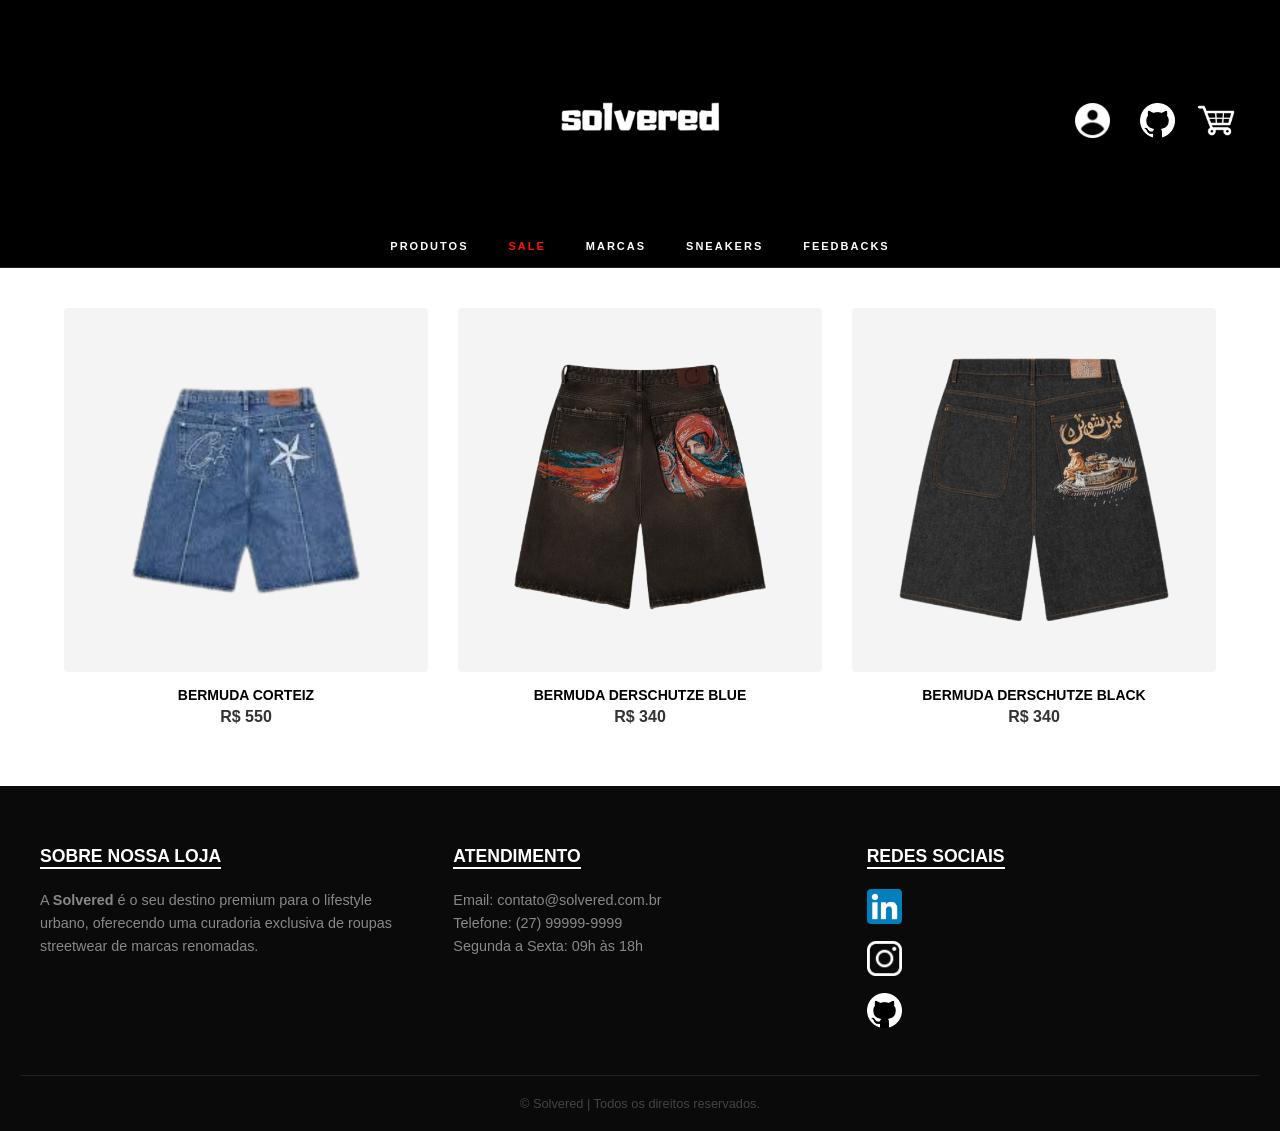
<file: bermuda.html>
<!DOCTYPE html>
<html lang="pt-br">
<head>
    <meta charset="UTF-8">
    <meta name="viewport" content="width=device-width, initial-scale=1.0">
    <title>Bermudas - Solvered Store</title>
    <link rel="stylesheet" href="css/roupas.css">
</head>
<body>
   <div class="topo">
    <a href="index.html">
        <img src="img/logo.png" width="200" class="logo">
    </a>
    <div class="carrinho-container">
        <a href="https://github.com/MatheusCortes02" target="_blank">
                    <img src="img/github.webp" width="35">
                </a>
       <div id="area-usuario">
        <a href="login.html">
            <img src="img/login.png" width="35">
        </a>
    </div>
        <div class="icon-cart">
            <a href="carrinho.html">
                <img src="img/cart.jpg" width="45" class="icon-social">
                <span id="carrinho-quantidade" class="badge-carrinho">0</span>
            </a>
        </div>
    </div>
</div>

    <nav class="nav-container">
        <ul class="menu-lista">
            <li class="dropdown">
                <a class="dropbtn" href="produtos.html">PRODUTOS</a>
                <div class="dropdown-content">
                    <a href="camisas.html">Camisas</a>
                    <a href="calca.html">Calças</a>
                    <a href="bermuda.html">Bermudas</a>
                </div>
            </li>
            <li><a href="#" class="item-sale">SALE</a></li>
            <li class="dropdown">
                <a class="dropbtn" href="index.html">MARCAS</a>
                <div class="dropdown-content">
                    <a href="#">CHROME HEARTS</a>
                    <a href="#">BALENCIAGA</a>
                    <a href="#">DERSCHUTZE</a>
                    <a href="#">MAD ENLATADOS</a>
                    <a href="#">QUADRO CREATIONS</a>
                    <a href="#">L'ODRE</a>
                </div>
            </li>
            <li><a href="sneakers.html">SNEAKERS</a></li>
            <li><a href="feedback.html">FEEDBACKS</a></li>
        </ul>
    </nav>

    <div class="container-camisa" id="vitrine-bermudas"></div>

    <footer>
        <div class="footer-container">
            <div class="footer-section">
                <h3>Sobre nossa loja</h3>
                <p>A <strong>Solvered</strong> é o seu destino premium para o lifestyle urbano, oferecendo uma curadoria exclusiva de roupas streetwear de marcas renomadas.</p>
            </div>

            <div class="footer-section">
                <h3>Atendimento</h3>
                <p>Email: contato@solvered.com.br</p>
                <p>Telefone: (27) 99999-9999</p>
                <p>Segunda a Sexta: 09h às 18h</p>
            </div>

            <div class="footer-section">
                <h3>Redes Sociais</h3>
                <div class="social-links">
                    <div class="filtroazul">
                    <a href="https://www.linkedin.com/in/matheus-cortes-barreto-389b692b1/" target="_blank">
                        <img src="img/linkedinlogo.png" width="35px">
                    </a>
                    </div>
                    <a href="https://www.instagram.com/matheuscortes0_/" target="_blank">
                        <img src="img/ig.png" width="35">
                    </a>
                    
                    <a href="https://github.com/MatheusCortes02" target="_blank">
                        <img src="img/github.webp" width="35">
                    </a>
                </div>
            </div>
        </div>

        <div class="footer-bottom">
            <p>© Solvered | Todos os direitos reservados.</p>
        </div>
    </footer>
 <script src="js/usuario.js"></script>
    <script src="js/produtos.js"></script>
    <script src="js/carrinho.js"></script>
    
    <script>
        const container = document.getElementById('vitrine-bermudas');
        
        const bermudas = estoque.filter(p => p.categoria === "bermuda" || p.categoria === "bermudas");

        bermudas.forEach(item => {
            container.innerHTML += `
                <div class="camisa">
                    <a href="produto-item.html?id=${item.id}">
                        <img src="${item.img}" alt="${item.nome}">
                    </a>
                    <h2>${item.nome}</h2>
                    <h3>R$ ${item.preco}</h3>
                </div>`;
        });
    </script>
</body>
</html>
</file>
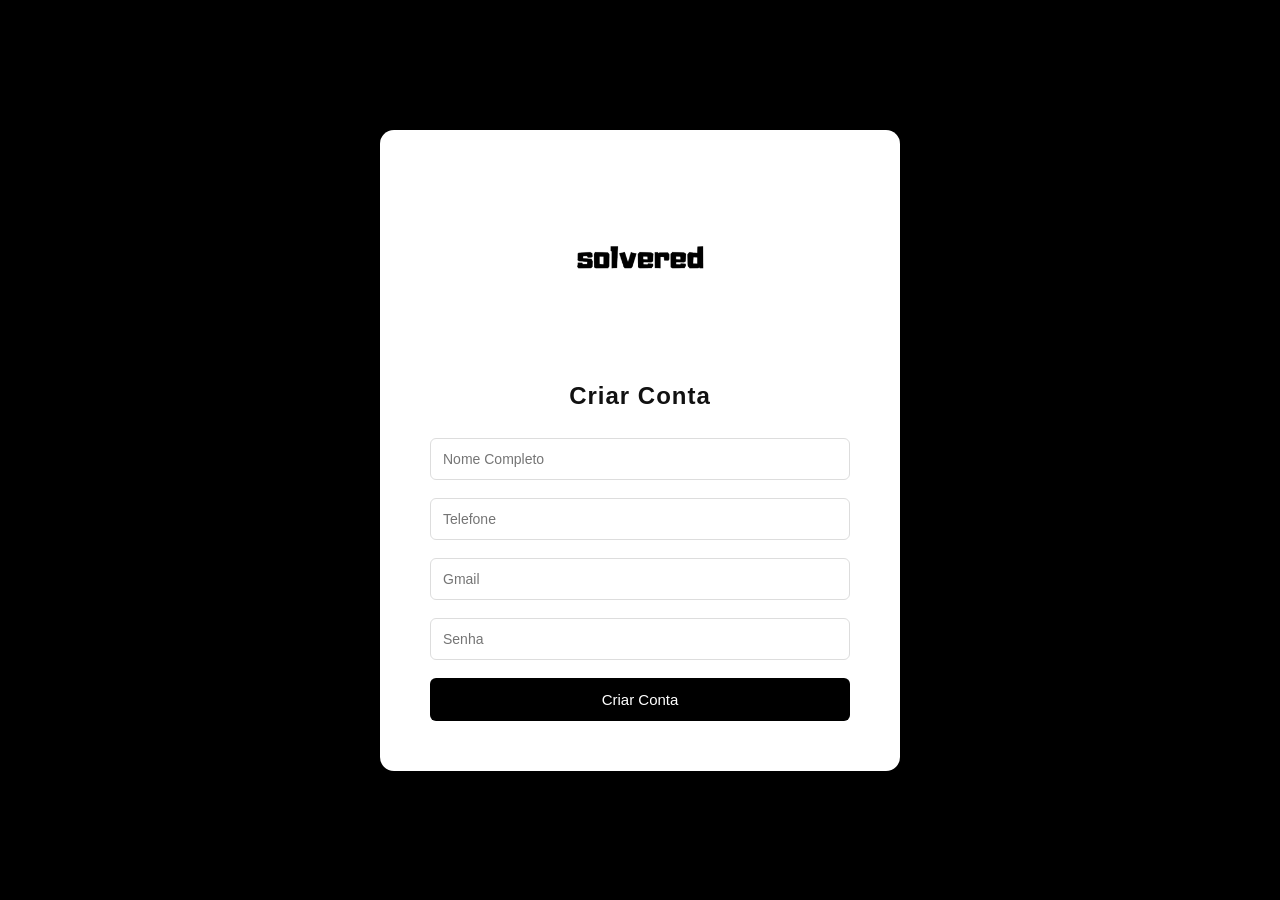
<file: cadastro.html>
<!DOCTYPE html>
<html lang="pt-br">
<head>
<meta charset="UTF-8">
<title>Cadastro - Solvered</title>
<link rel="stylesheet" href="css/login.css">
</head>

<body>

<div class="container">

<div class="logo">
<img src="img/logo.png" class="logo">
</div>

<h2>Criar Conta</h2>

<input type="text" id="nome" placeholder="Nome Completo">

<input type="tel" id="telefone" placeholder="Telefone">

<input type="email" id="emailCadastro" placeholder="Gmail">

<input type="password" id="senhaCadastro" placeholder="Senha">

<button onclick="cadastrar()">Criar Conta</button>

</div>

<script src="js/usuario.js"></script>

</body>
</html>
</file>
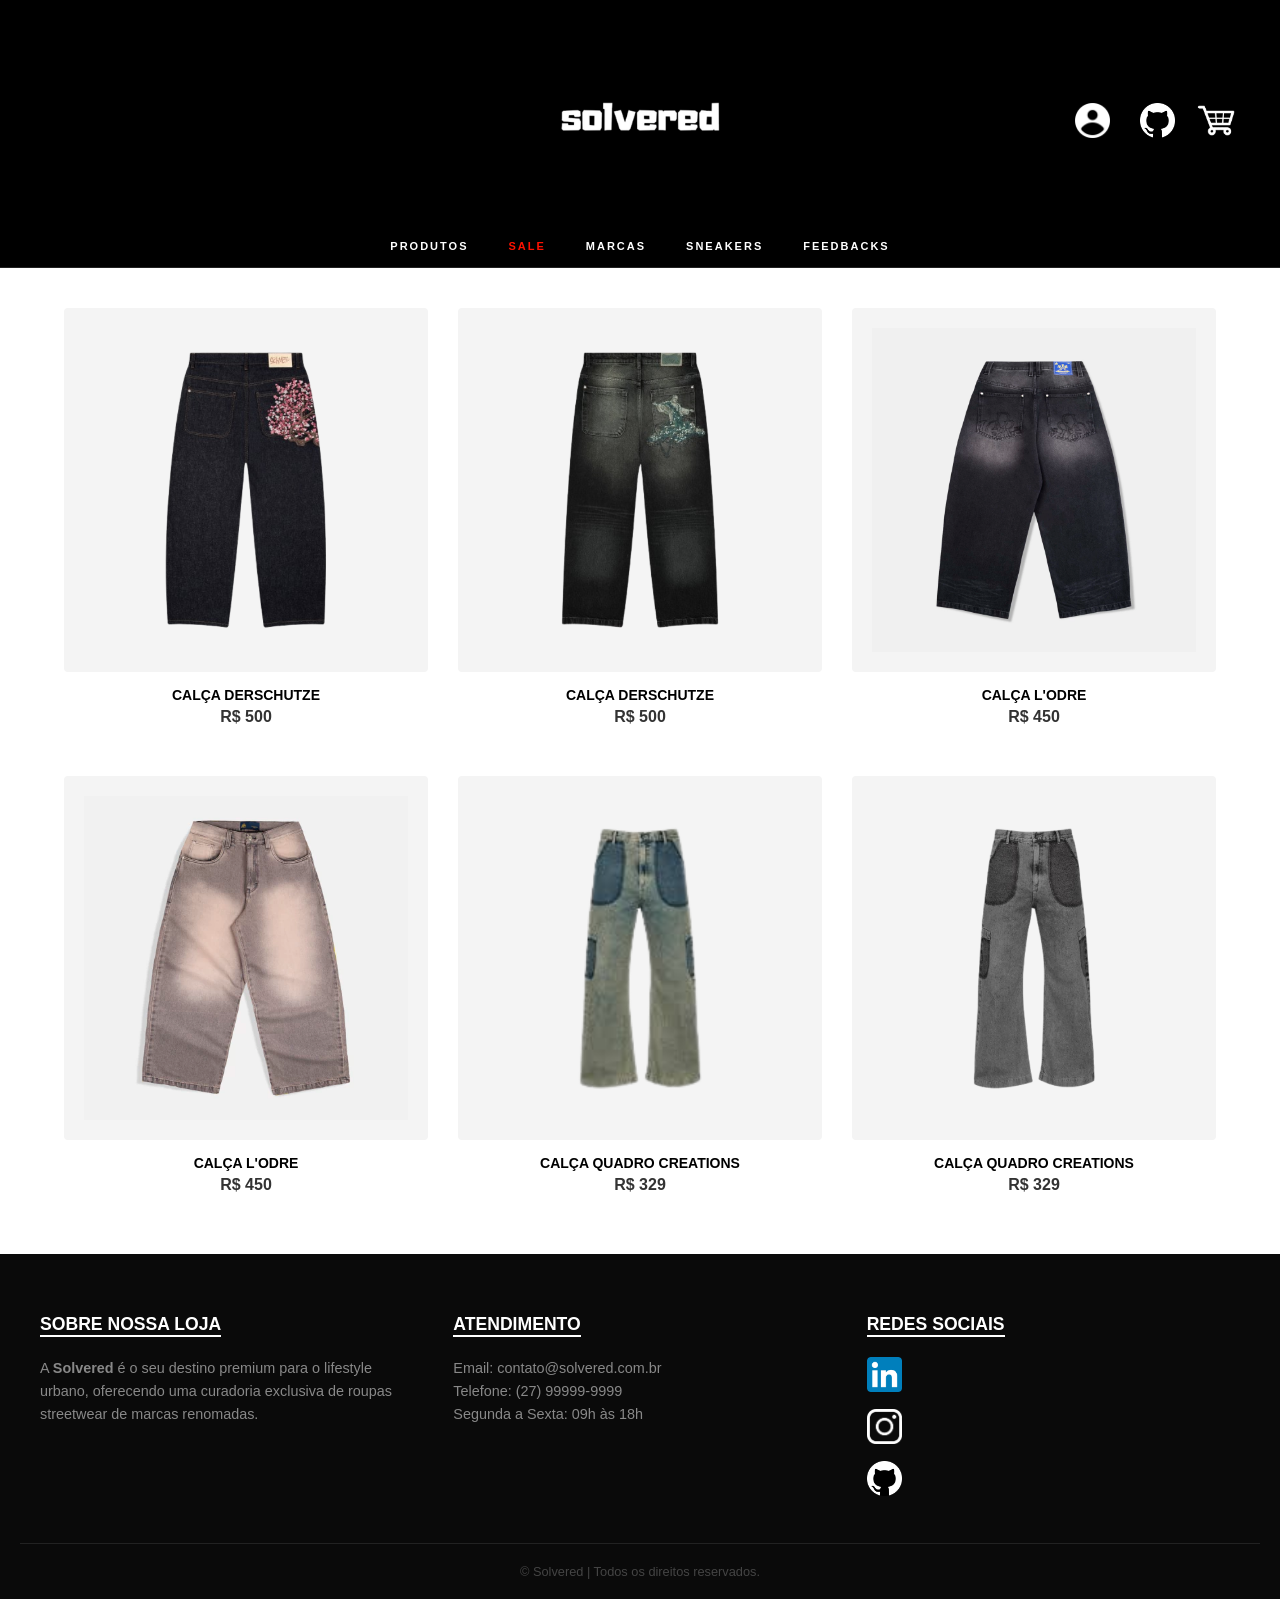
<file: calca.html>
<!DOCTYPE html>
<html lang="pt-br">
<head>
    <meta charset="UTF-8">
    <meta name="viewport" content="width=device-width, initial-scale=1.0">
    <title>Calças - Solvered Store</title>
    <link rel="stylesheet" href="css/roupas.css">
</head>
<body>
  <div class="topo">
    <a href="index.html">
        <img src="img/logo.png" width="200" class="logo">
    </a>
    <div class="carrinho-container">
        <a href="https://github.com/MatheusCortes02" target="_blank">
                    <img src="img/github.webp" width="35">
                </a>
        <div id="area-usuario">
        <a href="login.html">
            <img src="img/login.png" width="35">
        </a>
    </div>
        <div class="icon-cart">
            <a href="carrinho.html">
                <img src="img/cart.jpg" width="45" class="icon-social">
                <span id="carrinho-quantidade" class="badge-carrinho">0</span>
            </a>
        </div>
    </div>
</div>
    <nav class="nav-container">
        <ul class="menu-lista">
            <li class="dropdown">
                <a class="dropbtn" href="produtos.html">PRODUTOS</a>
                <div class="dropdown-content">
                    <a href="camisas.html">Camisas</a>
                    <a href="calca.html">Calças</a>
                    <a href="bermuda.html">Bermudas</a>
                </div>
            </li>
            <li><a href="#" class="item-sale">SALE</a></li>
            <li class="dropdown">
                <a class="dropbtn" href="index.html">MARCAS</a>
               <div class="dropdown-content">
                    <a href="#">CHROME HEARTS</a>
                    <a href="#">BALENCIAGA</a>
                    <a href="#">DERSCHUTZE</a>
                    <a href="#">MAD ENLATADOS</a>
                    <a href="#">QUADRO CREATIONS</a>
                    <a href="#">L'ODRE</a>
                </div>
            </li>
            <li><a href="sneakers.html">SNEAKERS</a></li>
            <li><a href="feedback.html">FEEDBACKS</a></li>
        </ul>
    </nav>

    <div class="container-camisa" id="vitrine-calcas"></div>

    <footer>
        <div class="footer-container">
            <div class="footer-section">
                <h3>Sobre nossa loja</h3>
                <p>A <strong>Solvered</strong> é o seu destino premium para o lifestyle urbano, oferecendo uma curadoria exclusiva de roupas streetwear de marcas renomadas.</p>
            </div>

            <div class="footer-section">
                <h3>Atendimento</h3>
                <p>Email: contato@solvered.com.br</p>
                <p>Telefone: (27) 99999-9999</p>
                <p>Segunda a Sexta: 09h às 18h</p>
            </div>

            <div class="footer-section">
                <h3>Redes Sociais</h3>
                <div class="social-links">
                    <div class="filtroazul">
                    <a href="https://www.linkedin.com/in/matheus-cortes-barreto-389b692b1/" target="_blank">
                        <img src="img/linkedinlogo.png" width="35px">
                    </a>
                    </div>
                    <a href="https://www.instagram.com/matheuscortes0_/" target="_blank">
                        <img src="img/ig.png" width="35">
                    </a>
                    
                    <a href="https://github.com/MatheusCortes02" target="_blank">
                        <img src="img/github.webp" width="35">
                    </a>
                </div>
            </div>
        </div>

        <div class="footer-bottom">
            <p>© Solvered | Todos os direitos reservados.</p>
        </div>
    </footer>
 <script src="js/usuario.js"></script>
    <script src="js/produtos.js"></script>
    <script src="js/carrinho.js"></script>
    
    <script>
        const container = document.getElementById('vitrine-calcas');
        
        const calcas = estoque.filter(p => p.categoria === "calca" || p.categoria === "calcas");

        calcas.forEach(item => {
            container.innerHTML += `
                <div class="camisa">
                    <a href="produto-item.html?id=${item.id}">
                        <img src="${item.img}" alt="${item.nome}">
                    </a>
                    <h2>${item.nome}</h2>
                    <h3>R$ ${item.preco}</h3>
                </div>
            `;
        });
    </script>
</body>
</html>
</file>
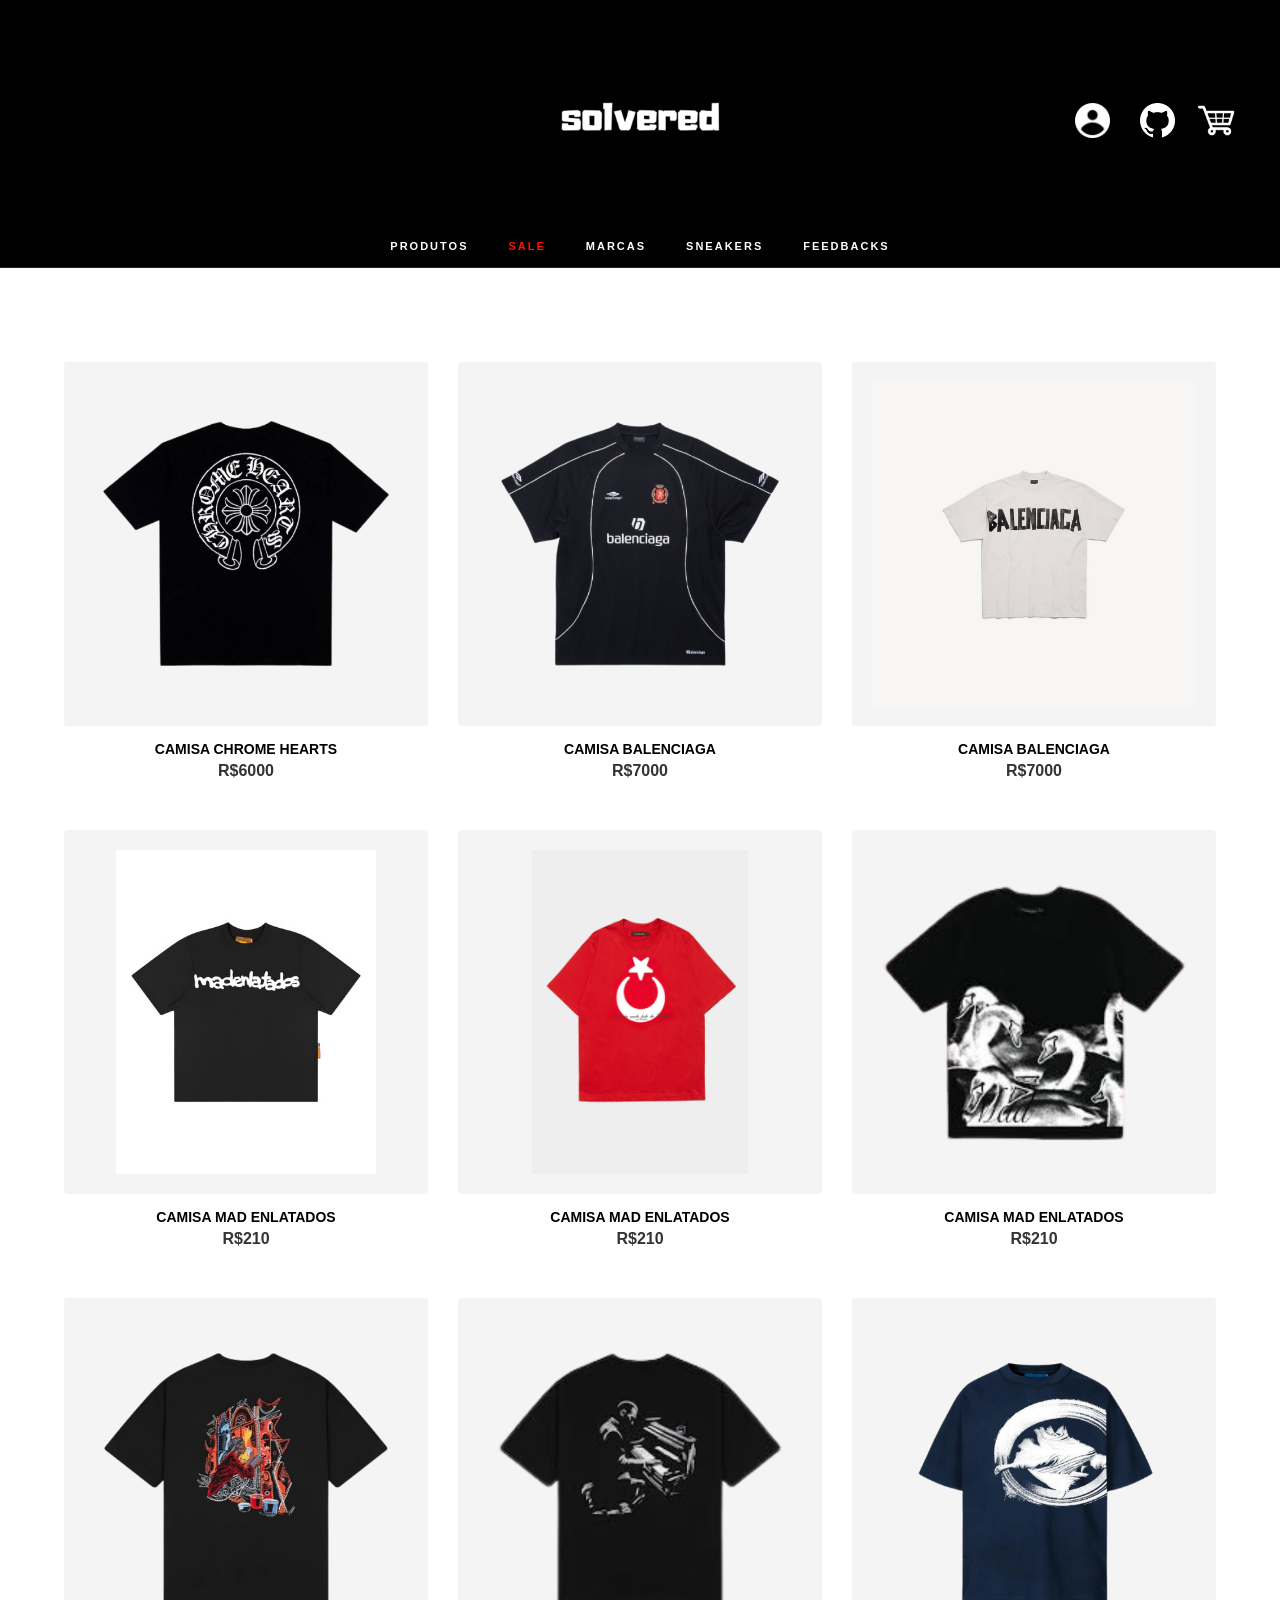
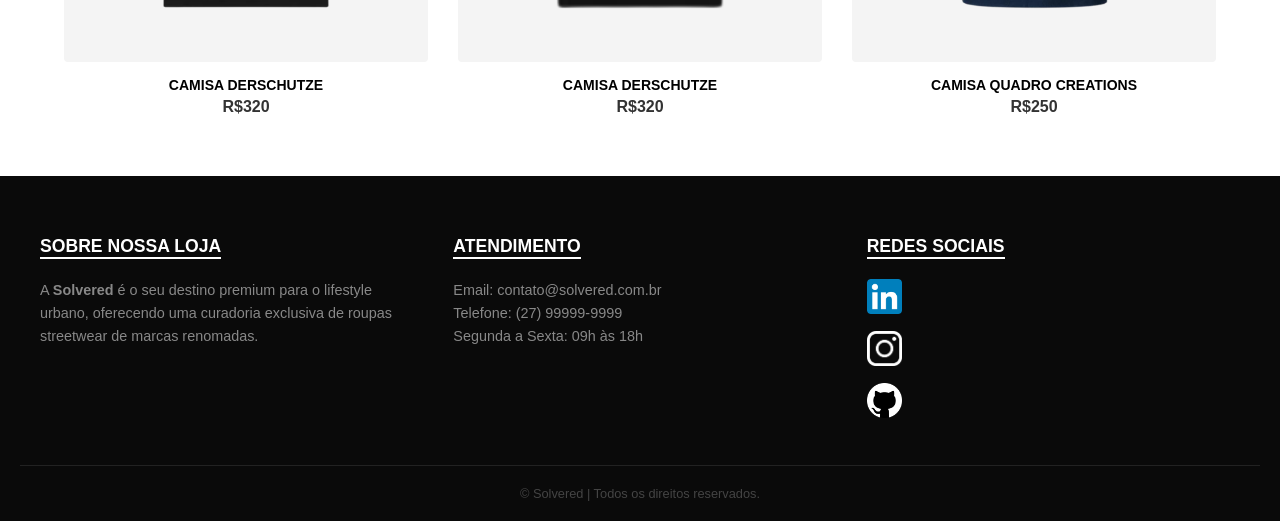
<file: camisas.html>
<!DOCTYPE html>
<html lang="pt-br">
<head>
    <meta charset="UTF-8">
    <meta name="viewport" content="width=device-width, initial-scale=1.0">
    <title>Camisas</title>
    <link rel="stylesheet" href="css/roupas.css">

</head>
<body>
    <div class="topo">
    <a href="index.html">
        <img src="img/logo.png" width="200" class="logo">
    </a>
    <div class="carrinho-container">
        <a href="https://github.com/MatheusCortes02" target="_blank">
                    <img src="img/github.webp" width="35">
                </a>
        <div id="area-usuario">
    <a href="javascript:void(0)" onclick="verificarDestinoLogin()">
        <img src="img/login.png" width="35">
    </a>
</div>
        <div class="icon-cart">
            <a href="carrinho.html">
                <img src="img/cart.jpg" width="45" class="icon-social">
                <span id="carrinho-quantidade" class="badge-carrinho">0</span>
            </a>
        </div>
    </div>
</div>

     <nav class="nav-container">
    <ul class="menu-lista">
        <li class="dropdown">
            <a class="dropbtn" href="produtos.html">PRODUTOS</a>
            <div class="dropdown-content">
                <a href="camisas.html">Camisas</a>
                <a href="calca.html">Calças</a>
                <a href="bermuda.html">Bermudas</a>
            </div>
        </li>
        
        <li><a href="#" class="item-sale">SALE</a></li>

        <li class="dropdown">
    <a class="dropbtn" href="index.html">MARCAS</a>
    <div class="dropdown-content">
                    <a href="#">CHROME HEARTS</a>
                    <a href="#">BALENCIAGA</a>
                    <a href="#">DERSCHUTZE</a>
                    <a href="#">MAD ENLATADOS</a>
                    <a href="#">QUADRO CREATIONS</a>
                    <a href="#">L'ODRE</a>
                </div>
</li>
            <li><a href="sneakers.html">SNEAKERS</a></li>
        <li><a href="feedback.html">FEEDBACKS</a></li>
    </ul>
</nav>
   <br>
   <br>
   <br>
   <div class="container-camisa" id="vitrine-camisa">
        </div>
<footer>
        <div class="footer-container">
            <div class="footer-section">
                <h3>Sobre nossa loja</h3>
                <p>A <strong>Solvered</strong> é o seu destino premium para o lifestyle urbano, oferecendo uma curadoria exclusiva de roupas streetwear de marcas renomadas.</p>
            </div>

            <div class="footer-section">
                <h3>Atendimento</h3>
                <p>Email: contato@solvered.com.br</p>
                <p>Telefone: (27) 99999-9999</p>
                <p>Segunda a Sexta: 09h às 18h</p>
            </div>

            <div class="footer-section">
                <h3>Redes Sociais</h3>
                <div class="social-links">
                    <div class="filtroazul">
                    <a href="https://www.linkedin.com/in/matheus-cortes-barreto-389b692b1/" target="_blank">
                        <img src="img/linkedinlogo.png" width="35px">
                    </a>
                    </div>
                    <a href="https://www.instagram.com/matheuscortes0_/" target="_blank">
                        <img src="img/ig.png" width="35">
                    </a>
                    
                    <a href="https://github.com/MatheusCortes02" target="_blank">
                        <img src="img/github.webp" width="35">
                    </a>
                </div>
            </div>
        </div>

        <div class="footer-bottom">
            <p>© Solvered | Todos os direitos reservados.</p>
        </div>
    </footer>
     <script src="js/usuario.js"></script>
 <script src="js/produtos.js"></script>
  <script src="js/carrinho.js"></script>
    <script>
        const container = document.getElementById('vitrine-camisa');
        
        estoque.filter(p => p.categoria === "camisas").forEach(item => {
            container.innerHTML += `
                <div class="camisa">
                    <a href="produto-item.html?id=${item.id}">
                        <img src="${item.img}">
                    </a>
                    <h2>${item.nome}</h2>
                    <h3>R$${item.preco}</h3>
                </div>
            `;
        });
        filtrados.forEach(item => {
    grade.innerHTML += `
        <div class="camisa">
            <a href="produto-item.html?id=${item.id}">
                <img src="${item.img}" alt="${item.nome}">
            </a>
            <h2>${item.nome}</h2>
            <h3>R$ ${item.preco}</h3>
            <button onclick="adicionarAoCarrinho('${item.id}')" class="botcompra" style="width:100%; margin-top:10px;">
                ADICIONAR
            </button>
        </div>`;
});
    </script>
</body>
</file>
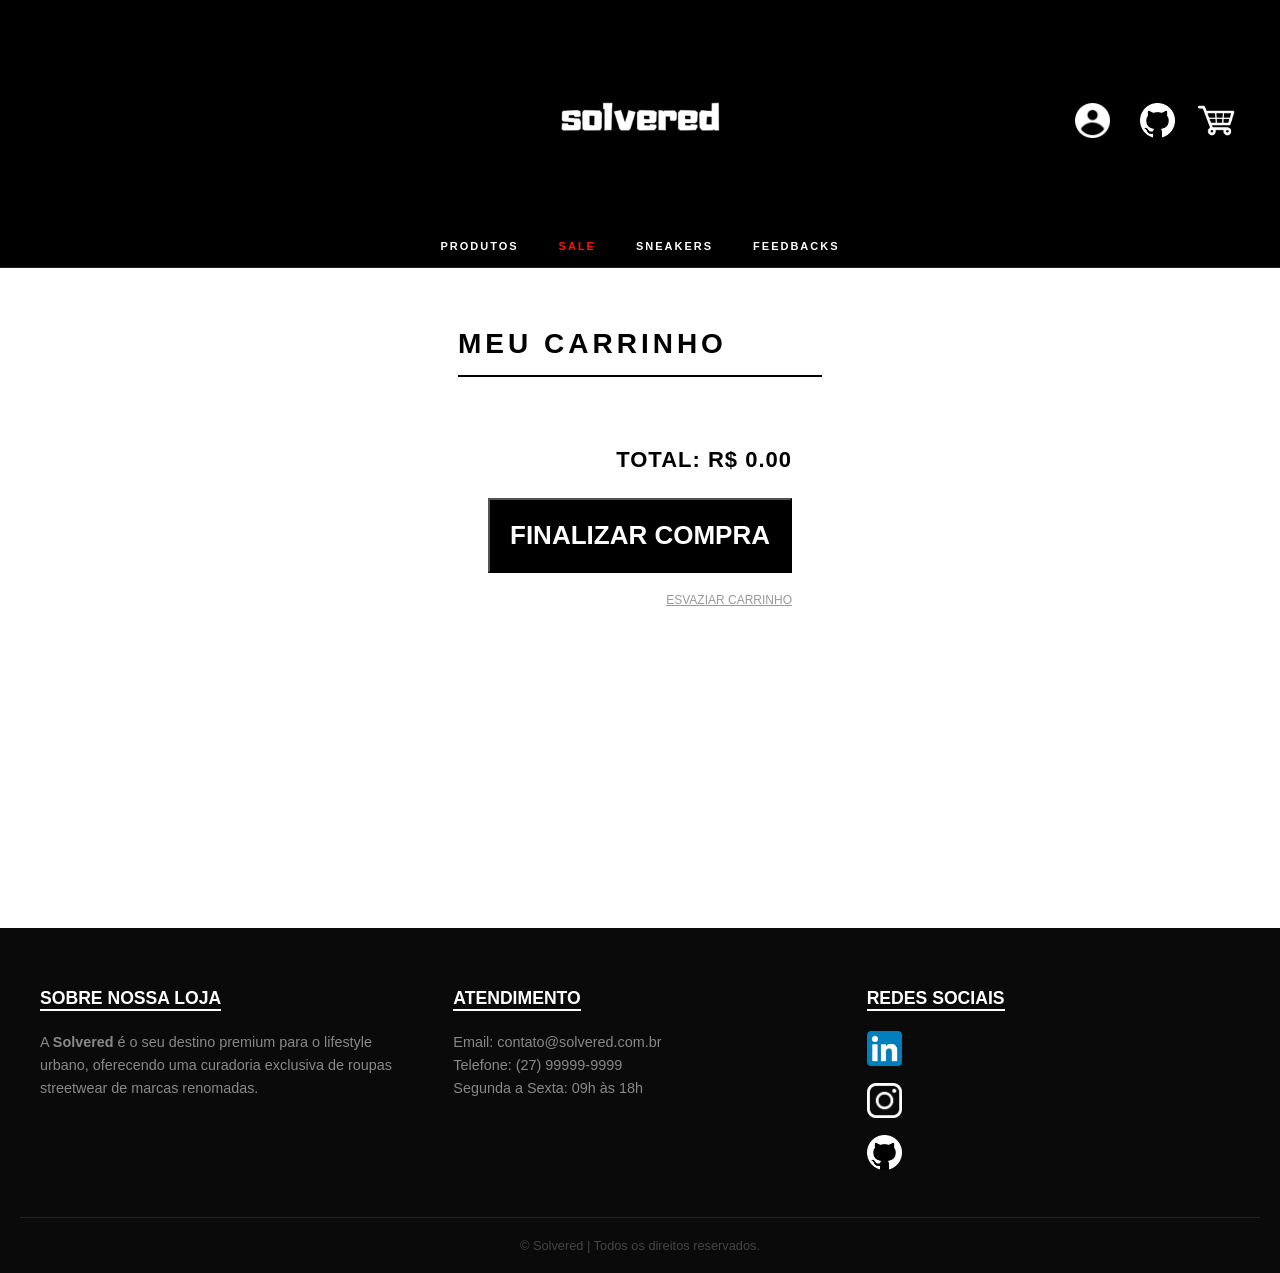
<file: carrinho.html>
<!DOCTYPE html>
<html lang="pt-br">
<head>
    <meta charset="UTF-8">
    <meta name="viewport" content="width=device-width, initial-scale=1.0">
    <title>Carrinho - Solvered Store</title>
    <link rel="stylesheet" href="css/roupas.css">
    <link rel="stylesheet" href="css/carrinho.css">
</head>
<body>
   <div class="topo">
    <a href="index.html">
        <img src="img/logo.png" width="200" class="logo">
    </a>
    <div class="carrinho-container">
        <a href="https://github.com/MatheusCortes02" target="_blank">
                    <img src="img/github.webp" width="35">
                </a>
       <div id="area-usuario">
        <a href="login.html">
            <img src="img/login.png" width="35">
        </a>
    </div>
        <div class="icon-cart">
            <a href="carrinho.html">
                <img src="img/cart.jpg" width="45" class="icon-social">
                <span id="carrinho-quantidade" class="badge-carrinho">0</span>
            </a>
        </div>
    </div>
</div>

    <nav class="nav-container">
        <ul class="menu-lista">
            <li class="dropdown">
                <a class="dropbtn" href="produtos.html">PRODUTOS</a>
                <div class="dropdown-content">
                    <a href="camisas.html">Camisas</a>
                    <a href="calca.html">Calças</a>
                    <a href="bermuda.html">Bermudas</a>
                </div>
            </li>
            <li><a href="#" class="item-sale">SALE</a></li>
            <li><a href="sneakers.html">SNEAKERS</a></li>
            <li><a href="feedback.html">FEEDBACKS</a></li>
        </ul>
    </nav>

    <div class="container-carrinho">
        <h2>MEU CARRINHO</h2>
        <div id="itens-carrinho"></div>
        
        <div class="resumo-carrinho">
            <h3>TOTAL: <span id="total-valor">R$ 0.00</span></h3>
            <button onclick="window.location.href='checkout.html'" class="botcompra">FINALIZAR COMPRA</button>
            <span class="esvaziar-link" onclick="limparTudo()">Esvaziar carrinho</span>
        </div>
    </div>

    <footer>
        <div class="footer-container">
            <div class="footer-section">
                <h3>Sobre nossa loja</h3>
                <p>A <strong>Solvered</strong> é o seu destino premium para o lifestyle urbano, oferecendo uma curadoria exclusiva de roupas streetwear de marcas renomadas.</p>
            </div>

            <div class="footer-section">
                <h3>Atendimento</h3>
                <p>Email: contato@solvered.com.br</p>
                <p>Telefone: (27) 99999-9999</p>
                <p>Segunda a Sexta: 09h às 18h</p>
            </div>

            <div class="footer-section">
                <h3>Redes Sociais</h3>
                <div class="social-links">
                    <div class="filtroazul">
                    <a href="https://www.linkedin.com/in/matheus-cortes-barreto-389b692b1/" target="_blank">
                        <img src="img/linkedinlogo.png" width="35px">
                    </a>
                    </div>
                    <a href="https://www.instagram.com/matheuscortes0_/" target="_blank">
                        <img src="img/ig.png" width="35">
                    </a>
                    
                    <a href="https://github.com/MatheusCortes02" target="_blank">
                        <img src="img/github.webp" width="35">
                    </a>
                </div>
            </div>
        </div>

        <div class="footer-bottom">
            <p>© Solvered | Todos os direitos reservados.</p>
        </div>
    </footer>
 <script src="js/usuario.js"></script>
    <script src="js/produtos.js"></script>
    <script src="js/carrinho.js"></script>
    <script>
        window.onload = renderizarCarrinho;
    </script>
</body>
</html>
</file>
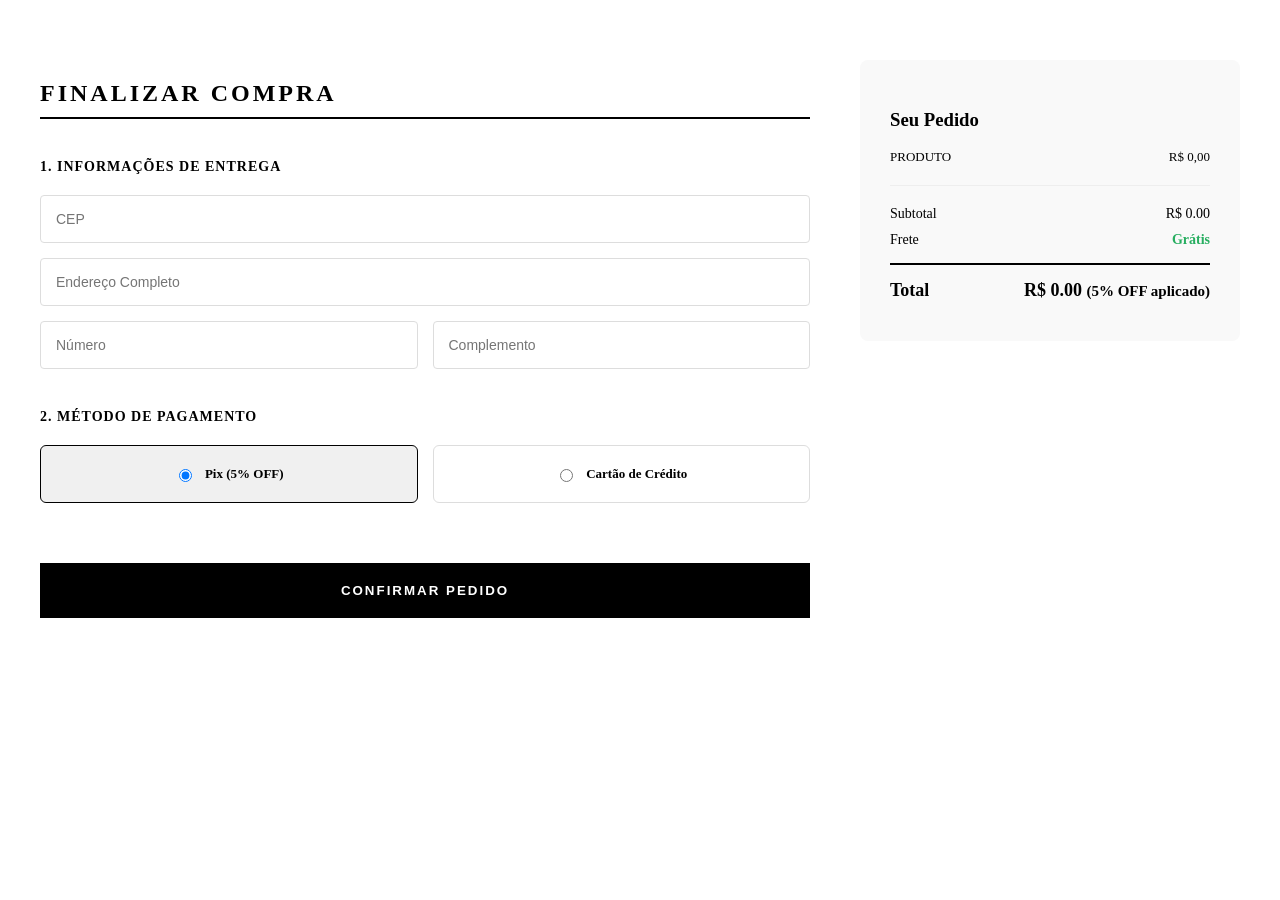
<file: checkout.html>
<!DOCTYPE html>
<html lang="pt-br">
<head>
    <meta charset="UTF-8">
    <meta name="viewport" content="width=device-width, initial-scale=1.0">
    <title>Checkout - Finalizar Compra</title>
    <link rel="stylesheet" href="css/check.css">
</head>
<body>

    <div class="container-checkout">
        <div class="checkout-main">
            
            <div class="checkout-dados">
                <h2>Finalizar Compra</h2>
                
                <section class="checkout-section">
                    <h3>1. Informações de Entrega</h3>
                    <div class="input-group">
                        <input type="text" placeholder="CEP" class="input-cep">
                        <input type="text" placeholder="Endereço Completo">
                        <div class="input-row">
                            <input type="text" placeholder="Número">
                            <input type="text" placeholder="Complemento">
                        </div>
                    </div>
                </section>

                <section class="checkout-section">
                    <h3>2. Método de Pagamento</h3>
                    <div class="pagamento-opcoes">
                        <label class="pagamento-card">
                            <input type="radio" name="pagamento" checked>
                            <span>Pix (5% OFF)</span>
                        </label>
                        <label class="pagamento-card">
                            <input type="radio" name="pagamento">
                            <span>Cartão de Crédito</span>
                        </label>
                    </div>
                </section>

                <button class="btn-finalizar-checkout">Confirmar Pedido</button>
            </div>

            <aside class="checkout-resumo">
                <h3>Seu Pedido</h3>
                <div class="resumo-itens">
                    <div class="resumo-item-mini">
                        <span id="nome-produto-resumo">Produto</span>
                        <span id="preco-produto-resumo">R$ 0,00</span>
                    </div>
                </div>
                <div class="resumo-total">
                    <div class="total-linha">
                        <span>Subtotal</span>
                        <span id="subtotal-valor">R$ 0,00</span>
                    </div>
                    <div class="total-linha">
                        <span>Frete</span>
                        <span class="frete-gratis">Grátis</span>
                    </div>
                    <div class="total-linha principal">
                        <span>Total</span>
                        <span id="total-final">R$ 0,00</span>
                    </div>
                </div>
            </aside>
            
        </div>
    </div>

    <script src="js/carrinho.js"></script>
</body>
</html>
</file>
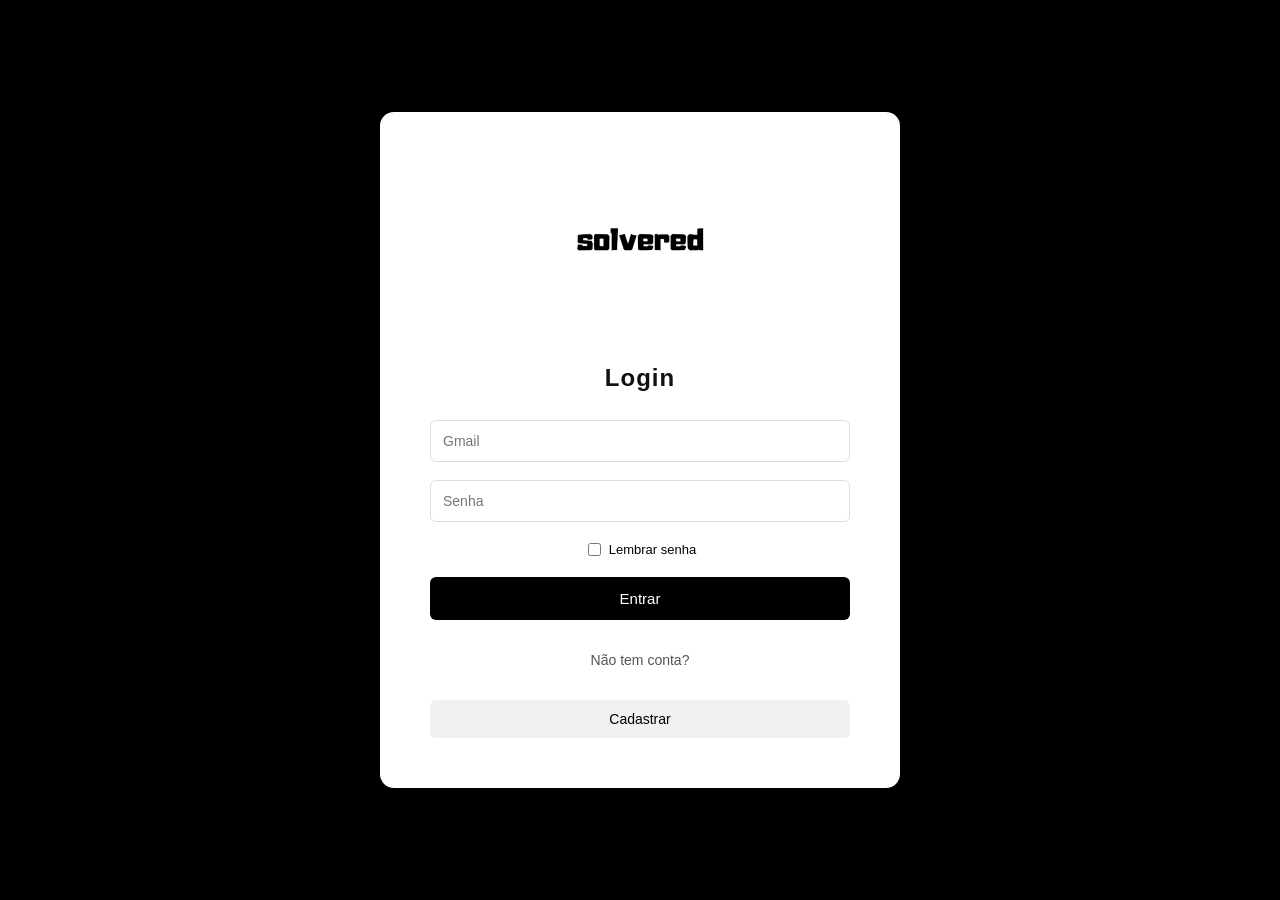
<file: conta.html>
<!DOCTYPE html>
<html lang="pt-br">
<head>
<meta charset="UTF-8">
<title>Conta - Solvered</title>
<link rel="stylesheet" href="css/login.css">
</head>

<body>

<div class="container">

<div class="logo">
<img src="img/logo.png" class="logo">
</div>

<h2>Minha Conta</h2>

<div class="info">
<div><span>Nome:</span> <span id="nome"></span></div>
<div><span>Email:</span> <span id="email"></span></div>
<div><span>Telefone:</span> <span id="telefone"></span></div>
</div>

<input type="text" id="cpf" placeholder="CPF">

<input type="text" id="endereco" placeholder="Endereço">

<button onclick="salvarInfo()">Salvar</button>
<a href="index.html"><button class="voltar">Voltar para pagina inicial</button></a>

<button class="logout" onclick="logout()">Sair da conta</button>

</div>

<script src="js/usuario.js"></script>

</body>
</html>
</file>
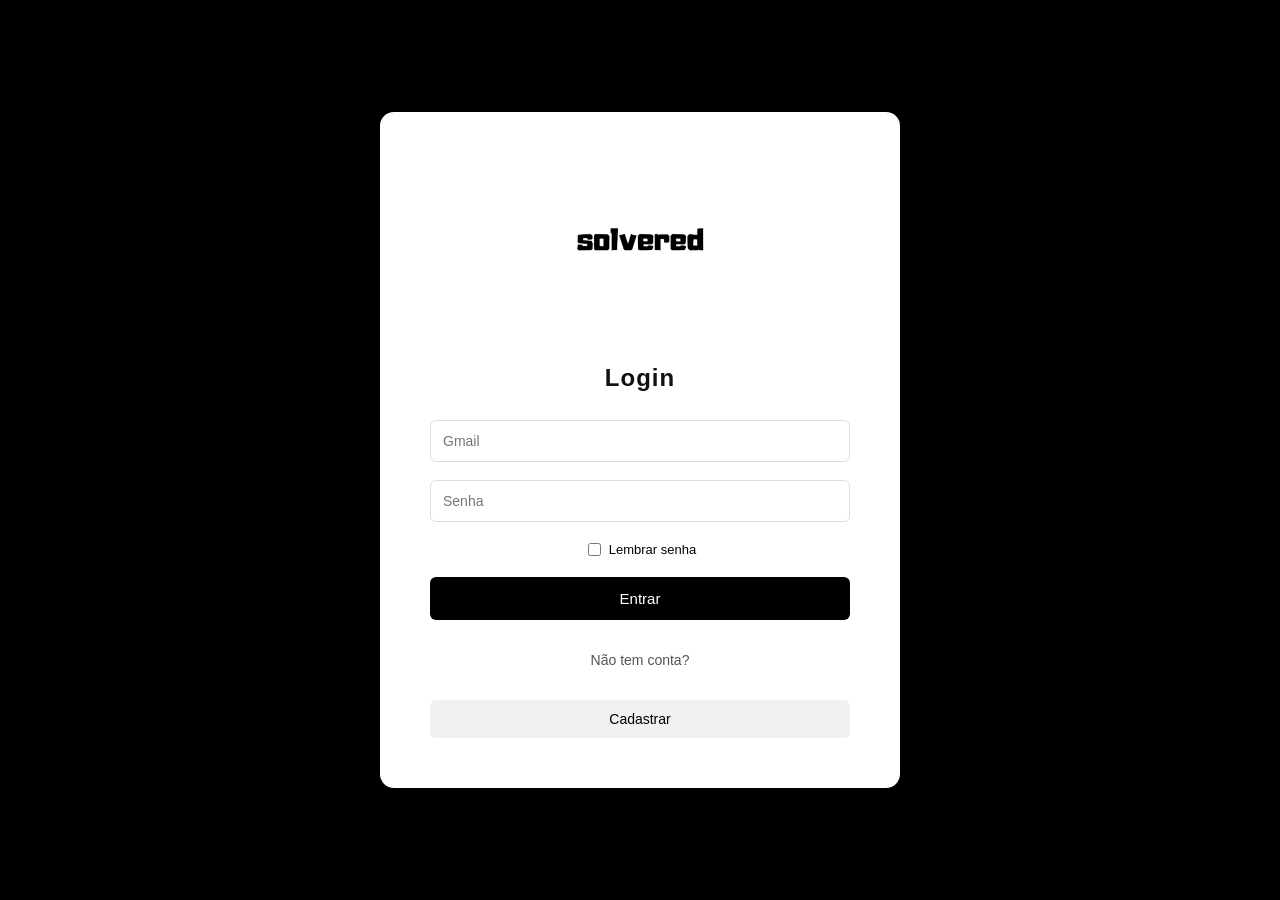
<file: login.html>
<!DOCTYPE html>
<html lang="pt-br">
<head>
<meta charset="UTF-8">
<title>Login - Solvered</title>
<link rel="stylesheet" href="css/login.css">
</head>

<body>

<div class="container">

<div class="logo">
<img src="img/logo.png" class="logo">
</div>

<h2>Login</h2>

<input type="email" id="email" placeholder="Gmail">

<input type="password" id="senha" placeholder="Senha">

<label class="lembrar">
<input type="checkbox"> Lembrar senha
</label>

<button onclick="login()">Entrar</button>

<p class="link">Não tem conta?</p>

<a href="cadastro.html" class="botao-secundario">Cadastrar</a>

</div>

<script src="js/usuario.js"></script>
<div id="popup" class="popup"></div>
</body>
</html>
</file>
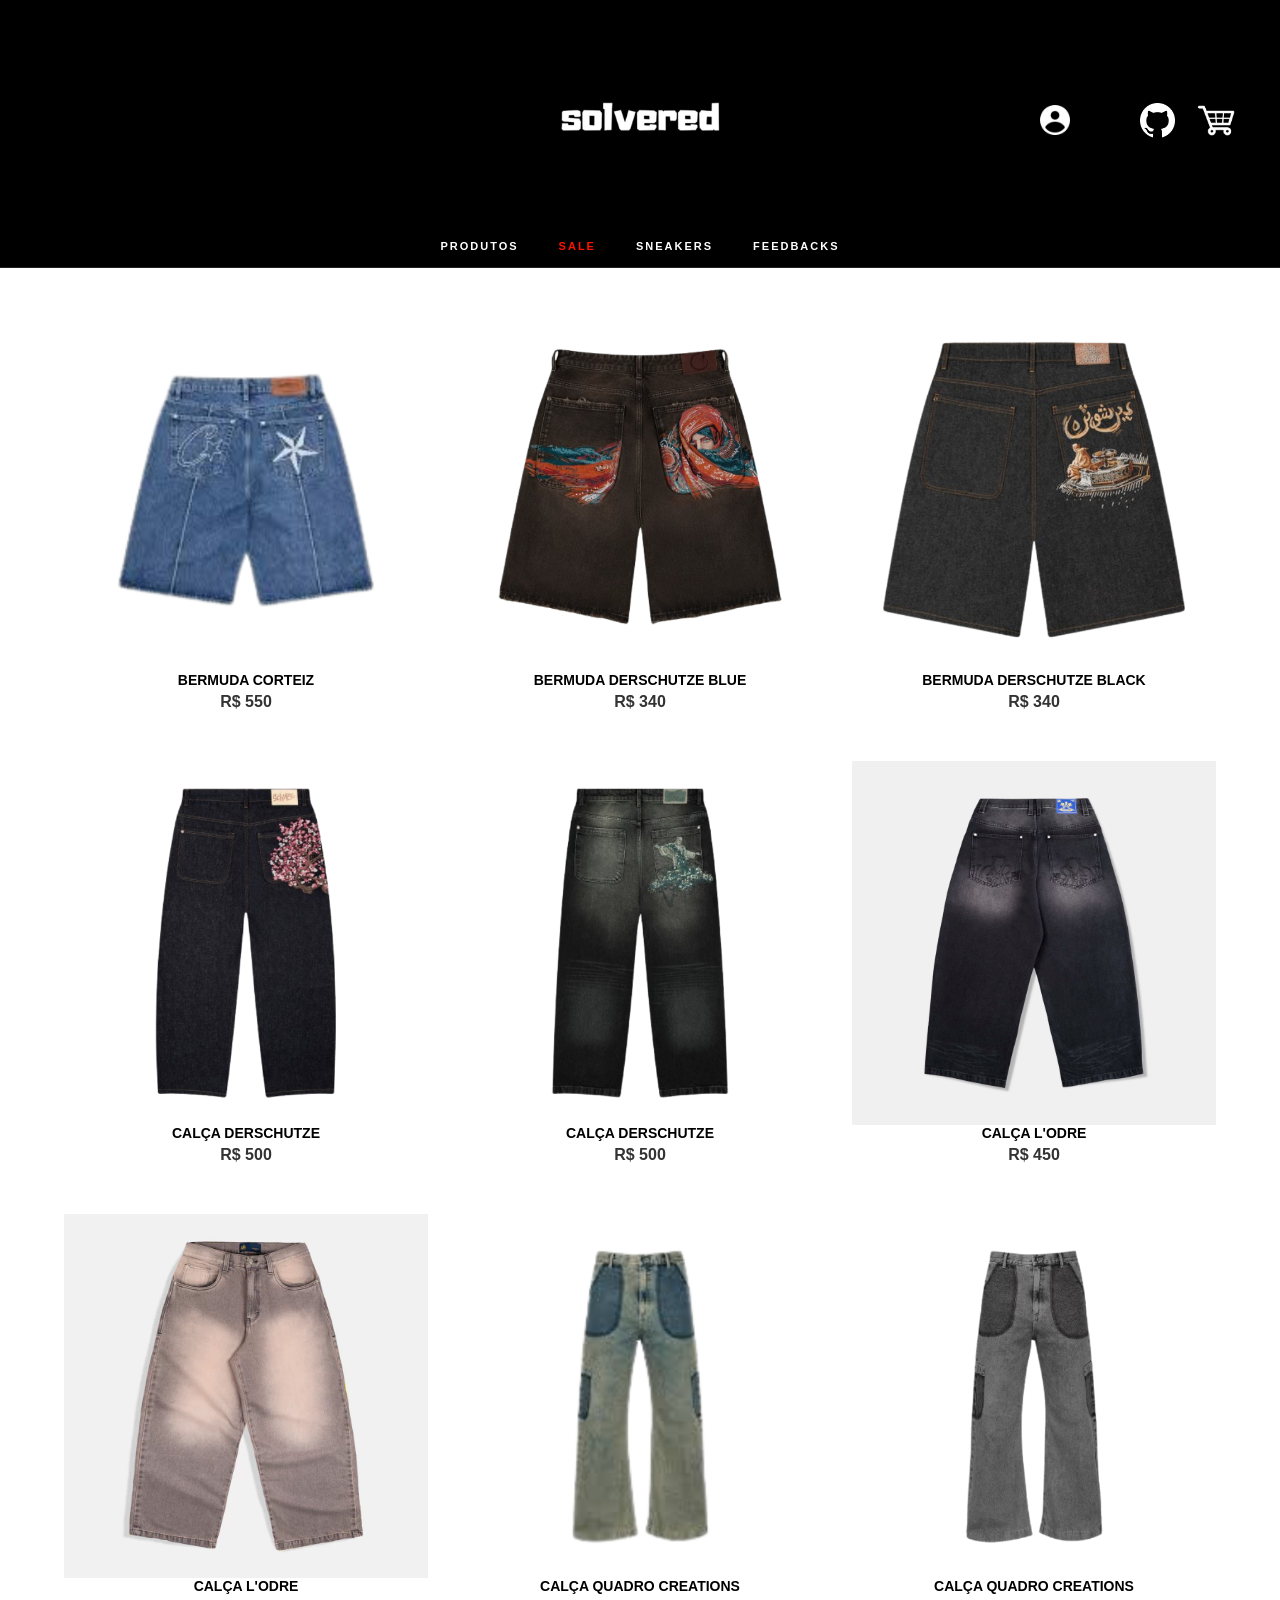
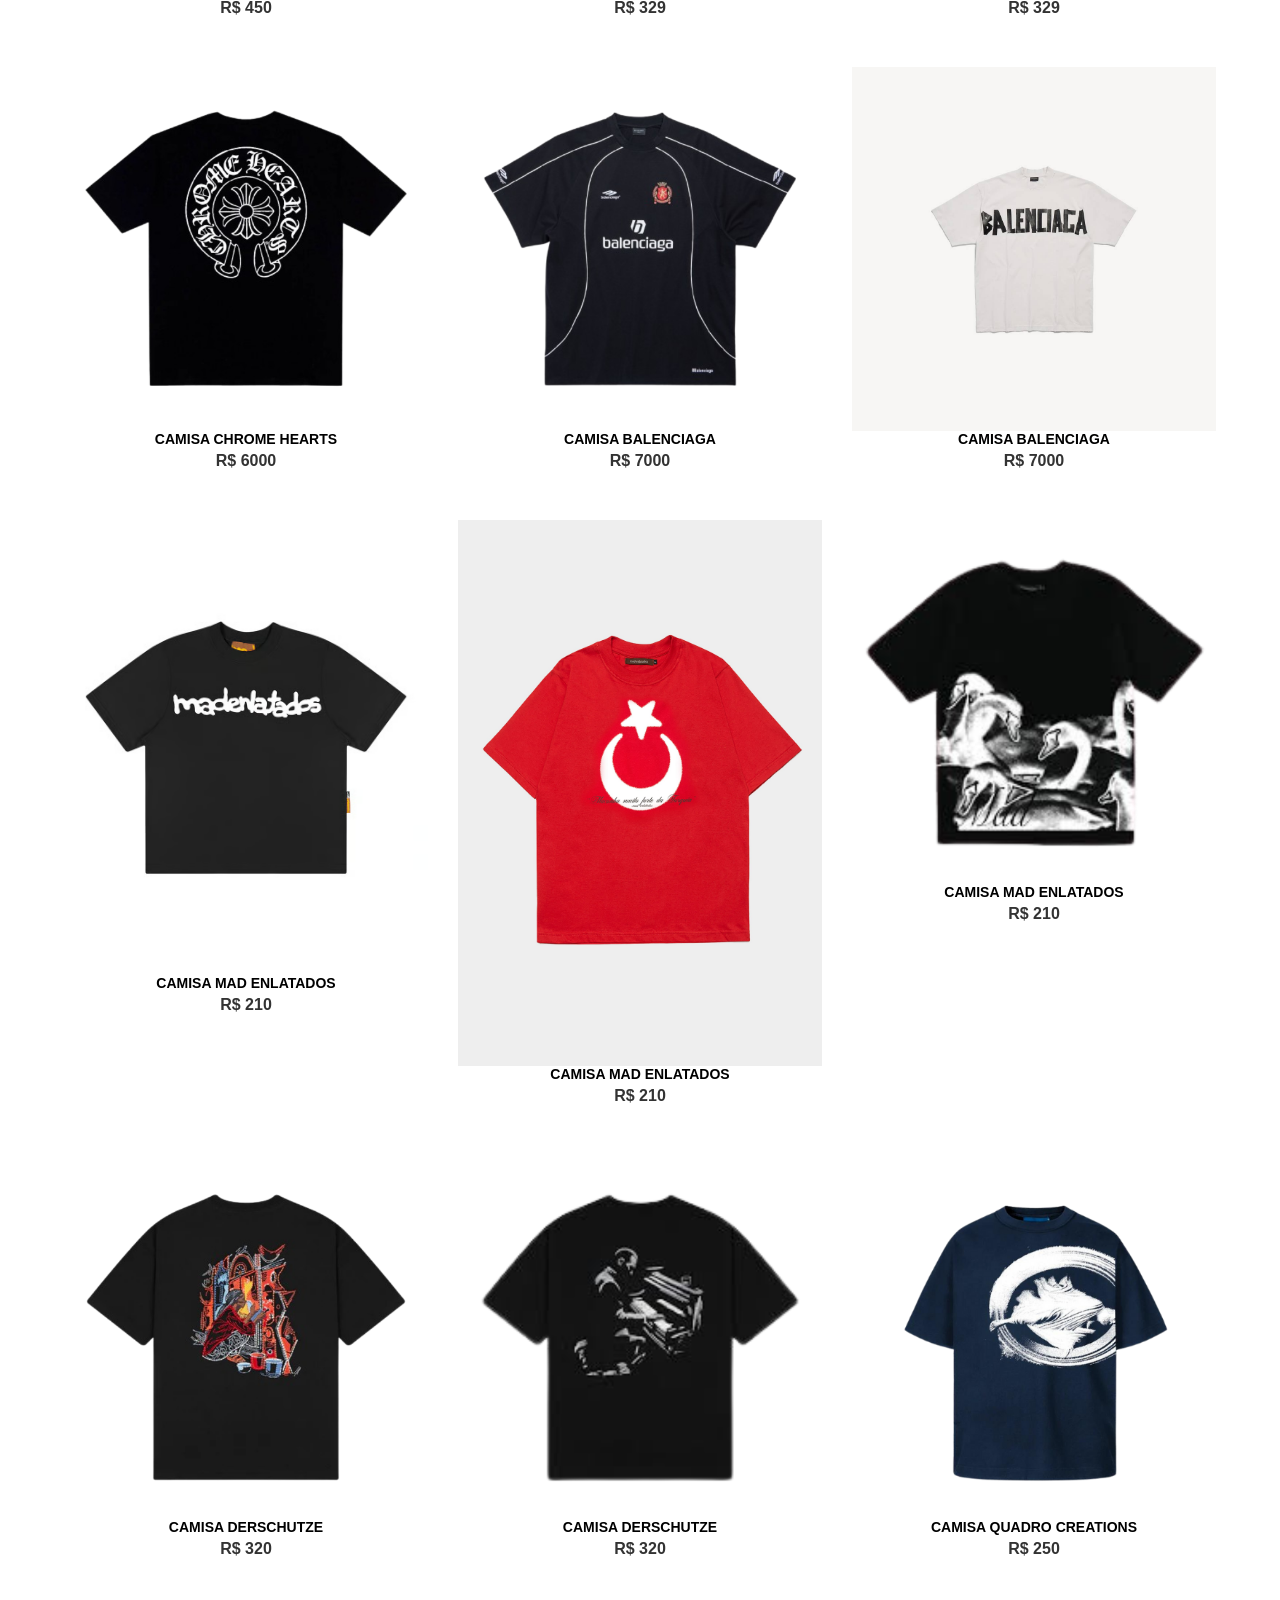
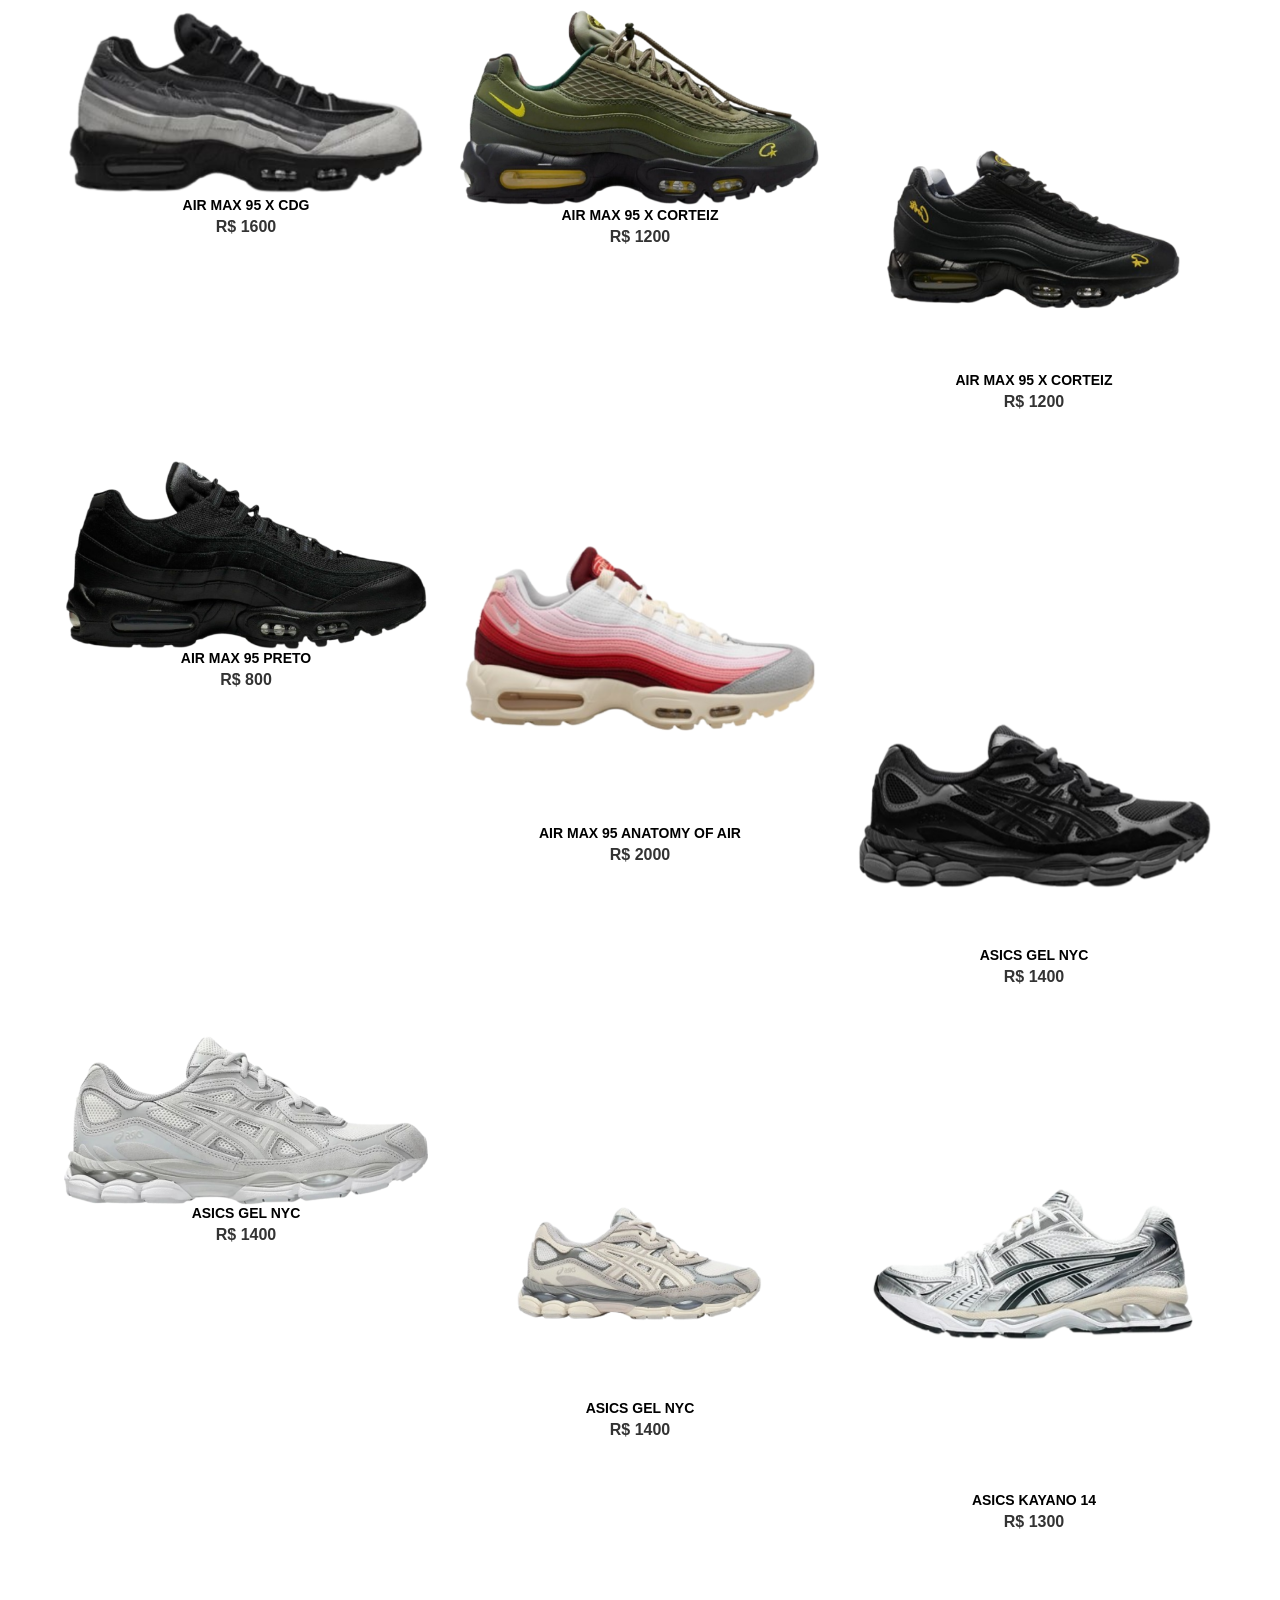
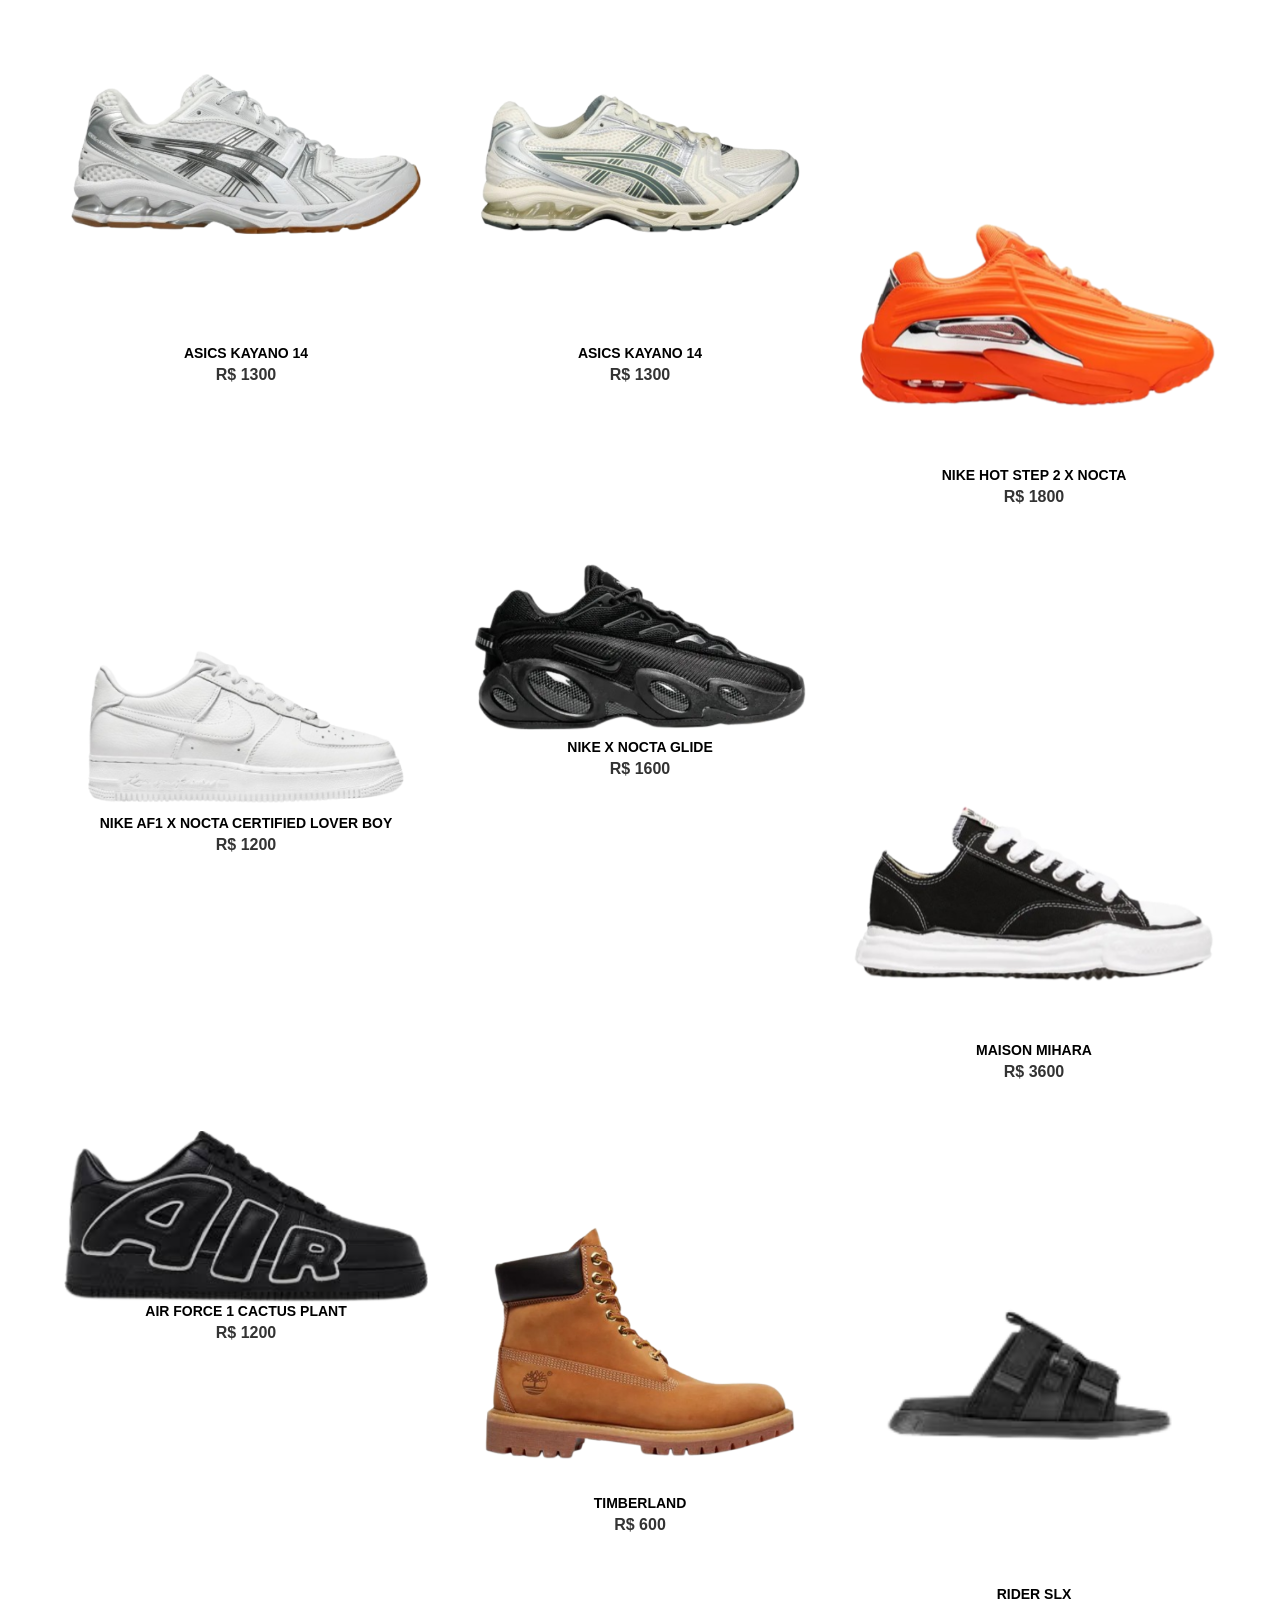
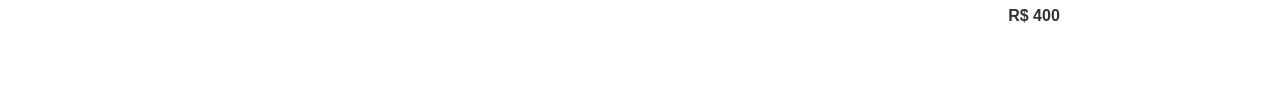
<file: produtos.html>
<!DOCTYPE html>
<html lang="pt-br">
<head>
    <meta charset="UTF-8">
    <meta name="viewport" content="width=device-width, initial-scale=1.0">
    <title>Produtos - Solvered Store</title>
    <link rel="stylesheet" href="css/roupas.css">
</head>
<body>
   <div class="topo">
    <a href="index.html">
        <img src="img/logo.png" width="200" class="logo">
    </a>
    <div class="carrinho-container">
       <a href="https://github.com/MatheusCortes02" target="_blank">
                    <img src="img/github.webp" width="35">
                </a>
        <div class="carrinho">
    <div id="area-usuario">
        <a href="login.html">
            <img src="img/login.png" width="35">
        </a>
    </div>
    </div>
        <div class="icon-cart">
            <a href="carrinho.html">
                <img src="img/cart.jpg" width="45" class="icon-social">
                <span id="carrinho-quantidade" class="badge-carrinho">0</span>
            </a>
        </div>
    </div>
</div>

    <nav class="nav-container">
        <ul class="menu-lista">
            <li class="dropdown">
                <a class="dropbtn" href="produtos.html">PRODUTOS</a>
                <div class="dropdown-content">
                    <a href="camisas.html">Camisas</a>
                    <a href="calca.html">Calças</a>
                    <a href="bermuda.html">Bermudas</a>
                </div>
            </li>
            <li><a href="#" class="item-sale">SALE</a></li>
            <li><a href="sneakers.html">SNEAKERS</a></li>
            <li><a href="feedback.html">FEEDBACKS</a></li>
        </ul>
    </nav>

    <div class="container-camisa" id="vitrine-geral"></div>
 <script src="js/usuario.js"></script>
    <script src="js/produtos.js"></script>
    <script>
        const vitrine = document.getElementById('vitrine-geral');
        estoque.forEach(item => {
            vitrine.innerHTML += `
                <a href="produto-item.html?id=${item.id}" class="camisa">
                    <img src="${item.img}" alt="${item.nome}">
                    <h2>${item.nome}</h2>
                    <h3>R$ ${item.preco}</h3>
                </a>
            `;
        });
    </script>
</body>
</html>
</file>
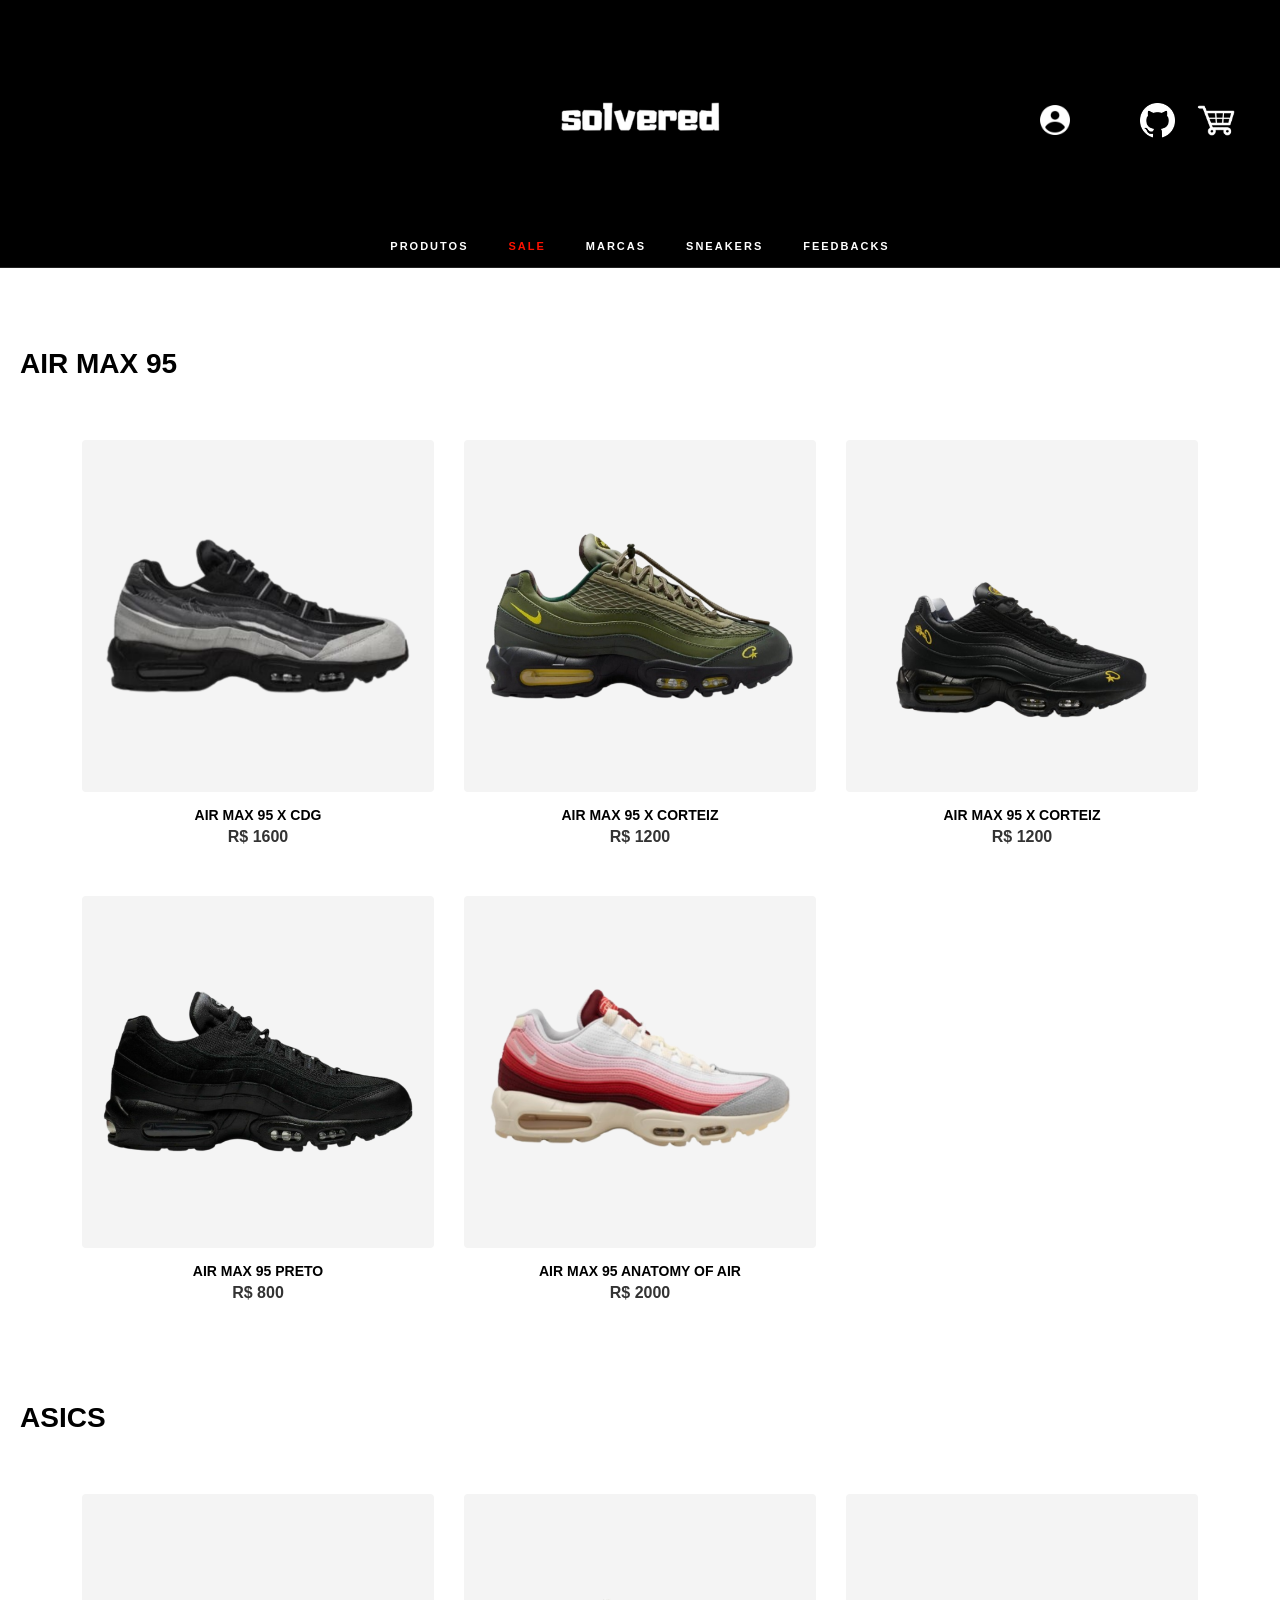
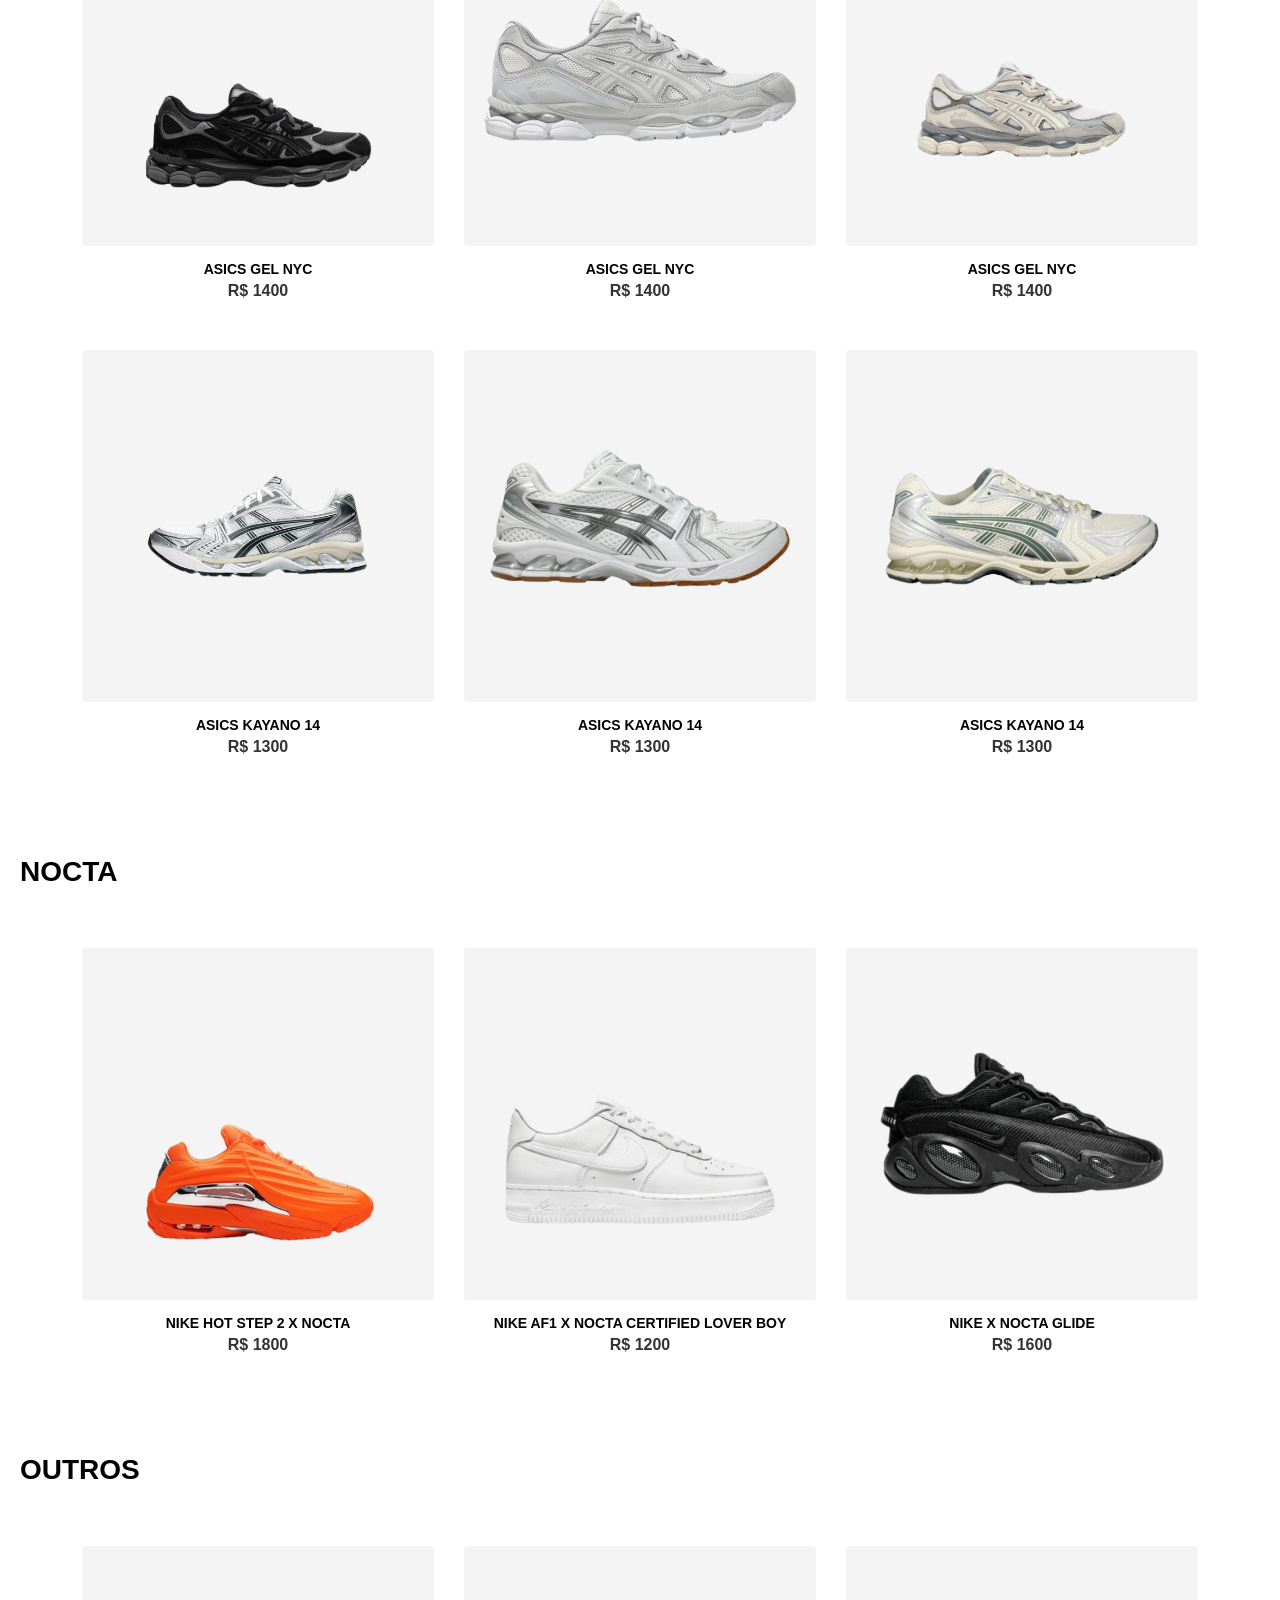
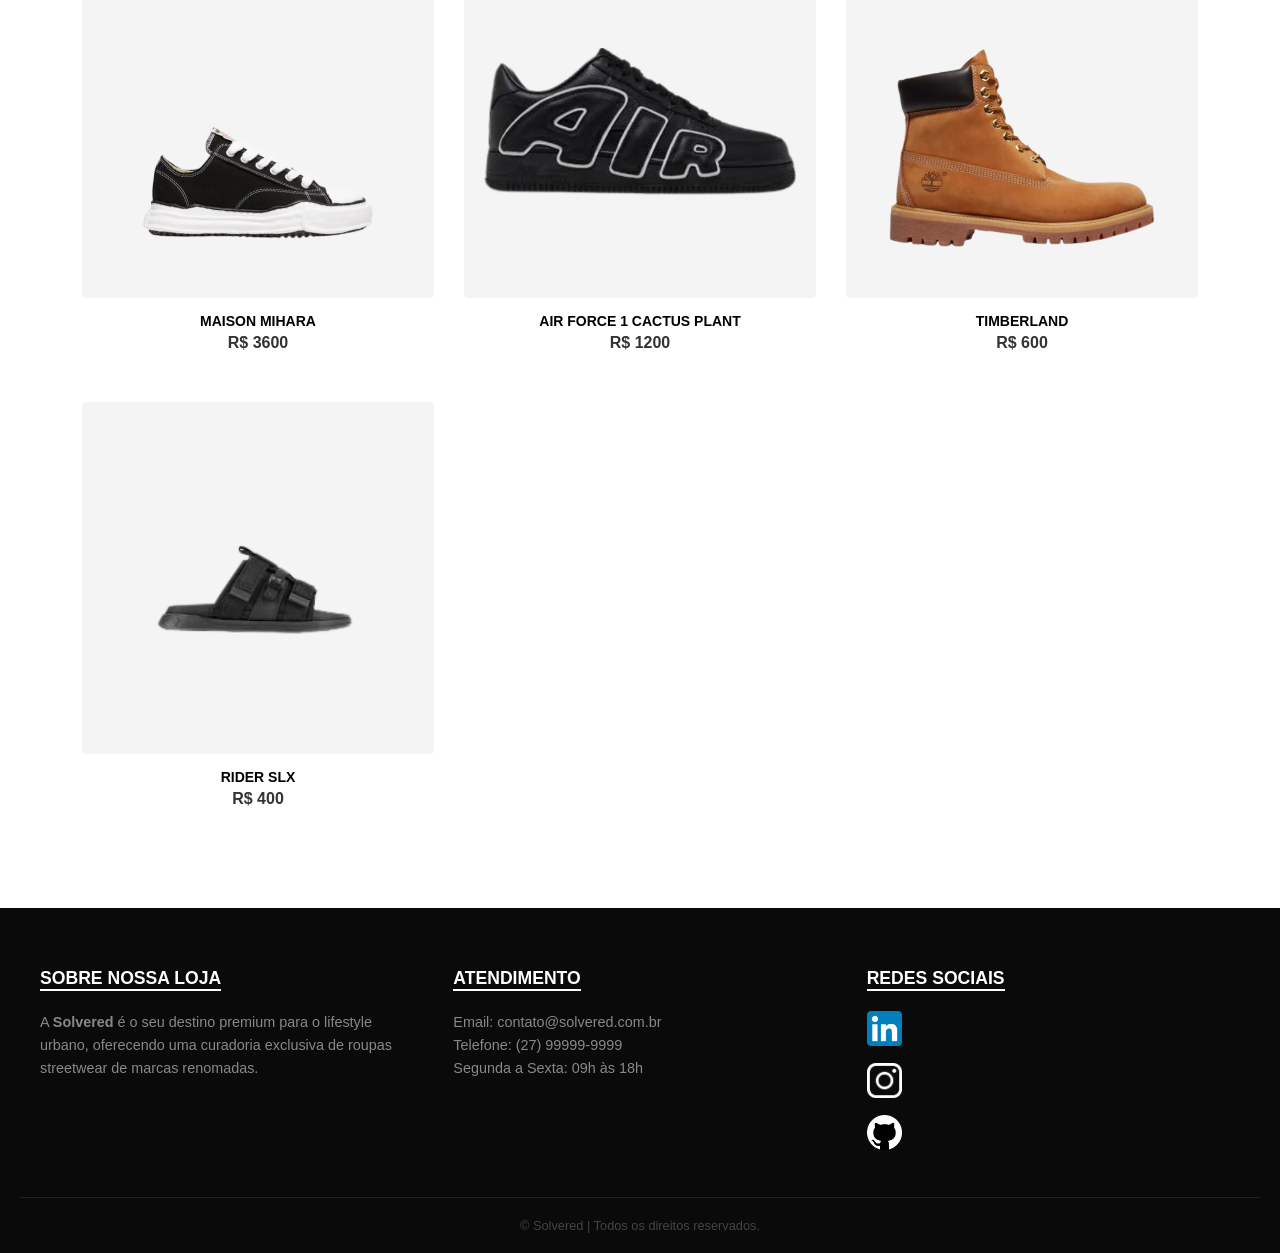
<file: sneakers.html>
<!DOCTYPE html>
<html lang="pt-br">
<head>
    <meta charset="UTF-8">
    <meta name="viewport" content="width=device-width, initial-scale=1.0">
    <title>Sneakers - Solvered Store</title>
    <link rel="stylesheet" href="css/roupas.css">
</head>
<body>
    <div class="topo">
    <a href="index.html">
        <img src="img/logo.png" width="200" class="logo">
    </a>
    <div class="carrinho-container">
        <a href="https://github.com/MatheusCortes02" target="_blank">
                    <img src="img/github.webp" width="35">
                </a>
        <div class="carrinho">
    <div id="area-usuario">
        <a href="login.html">
            <img src="img/login.png" width="35">
        </a>
    </div>
    </div>
        <div class="icon-cart">
            <a href="carrinho.html">
                <img src="img/cart.jpg" width="45" class="icon-social">
                <span id="carrinho-quantidade" class="badge-carrinho">0</span>
            </a>
        </div>
    </div>
</div>
    <nav class="nav-container">
        <ul class="menu-lista">
            <li class="dropdown">
                <a class="dropbtn" href="produtos.html">PRODUTOS</a>
             
                <div class="dropdown-content">
                    <a href="camisas.html">Camisas</a>
                    <a href="calca.html">Calças</a>
                    <a href="bermuda.html">Bermudas</a>
                </div>
            </li>
            <li><a href="#" class="item-sale">SALE</a></li>
            <li class="dropdown">
                <a class="dropbtn" href="index.html">MARCAS</a>
                
                <div class="dropdown-content">
                    <a href="#">CHROME HEARTS</a>
                    <a href="#">BALENCIAGA</a>
                    <a href="#">DERSCHUTZE</a>
                    <a href="#">MAD ENLATADOS</a>
                    <a href="#">QUADRO CREATIONS</a>
                    <a href="#">L'ODRE</a>
                </div>
            </li>
            <li><a href="sneakers.html">SNEAKERS</a></li>
            <li><a href="feedback.html">FEEDBACKS</a></li>
        </ul>
    </nav>

    <div id="vitrine-sneakers" style="max-width: 1300px; margin: 40px auto; padding: 0 20px;"></div>  

    <footer>
        <div class="footer-container">
            <div class="footer-section">
                <h3>Sobre nossa loja</h3>
                <p>A <strong>Solvered</strong> é o seu destino premium para o lifestyle urbano, oferecendo uma curadoria exclusiva de roupas streetwear de marcas renomadas.</p>
            </div>

            <div class="footer-section">
                <h3>Atendimento</h3>
                <p>Email: contato@solvered.com.br</p>
                <p>Telefone: (27) 99999-9999</p>
                <p>Segunda a Sexta: 09h às 18h</p>
            </div>

            <div class="footer-section">
                <h3>Redes Sociais</h3>
                <div class="social-links">
                    <div class="filtroazul">
                    <a href="https://www.linkedin.com/in/matheus-cortes-barreto-389b692b1/" target="_blank">
                        <img src="img/linkedinlogo.png" width="35px">
                    </a>
                    </div>
                    <a href="https://www.instagram.com/matheuscortes0_/" target="_blank">
                        <img src="img/ig.png" width="35">
                    </a>
                    
                    <a href="https://github.com/MatheusCortes02" target="_blank">
                        <img src="img/github.webp" width="35">
                    </a>
                </div>
            </div>
        </div>

        <div class="footer-bottom">
            <p>© Solvered | Todos os direitos reservados.</p>
        </div>
    </footer>
 <script src="js/usuario.js"></script>
    <script src="js/produtos.js"></script>
     <script src="js/carrinho.js"></script>
    <script>
        const principal = document.getElementById('vitrine-sneakers');
        const categoriasSneakers = [
            { titulo: "AIR MAX 95", busca: "Air max" },
            { titulo: "ASICS", busca: "ASICS" },
            { titulo: "NOCTA", busca: "NOCTA" },
            { titulo: "OUTROS", busca: "OUTROS" }
        ];

        categoriasSneakers.forEach(cat => {
            const h1 = document.createElement('h1');
            h1.style.fontSize = "28px";
            h1.style.margin = "40px 0 20px 0";
            h1.style.textTransform = "uppercase";
            h1.style.width = "100%";
            h1.textContent = cat.titulo;
            principal.appendChild(h1);

            const grade = document.createElement('div');
            grade.className = 'divisao';
            grade.style.display = 'grid';
            grade.style.gridTemplateColumns = 'repeat(3, 1fr)';
            grade.style.gap = '30px';

            let filtrados = cat.busca === "OUTROS" 
                ? estoque.filter(p => p.categoria === "sneakers" && !p.nome.includes("Air max") && !p.nome.includes("ASICS") && !p.nome.includes("NOCTA"))
                : estoque.filter(p => p.categoria === "sneakers" && p.nome.includes(cat.busca));

            filtrados.forEach(item => {
                grade.innerHTML += `
                    <div class="tenis">
                        <a href="produto-item.html?id=${item.id}">
                            <img src="${item.img}" alt="${item.nome}">
                        </a>
                        <h2>${item.nome}</h2>
                        <h3>R$ ${item.preco}</h3>
                    </div>`;
            });
            principal.appendChild(grade);
        });
        filtrados.forEach(item => {
    grade.innerHTML += `
        <div class="camisa">
            <a href="produto-item.html?id=${item.id}">
                <img src="${item.img}" alt="${item.nome}">
            </a>
            <h2>${item.nome}</h2>
            <h3>R$ ${item.preco}</h3>
            <button onclick="adicionarAoCarrinho('${item.id}')" class="botcompra" style="width:100%; margin-top:10px;">
                ADICIONAR
            </button>
        </div>`;
});
    </script>
</body>
</html>
</file>
<file: css/roupas.css>
* {
    box-sizing: border-box;
    margin: 0;
    padding: 0;
}

body {
    background-color: #ffffff;
    color: #000000;
    font-family: 'Arial', sans-serif;
    display: flex;
    flex-direction: column;
    min-height: 100vh;
}

.topo {
    background-color: black;
    padding: 20px 0;
    display: flex;
    justify-content: center;
    align-items: center;
    position: relative;
}

.logo {
    max-width: 200px;
    display: block;
}

.icones-topo, .carrinho {
    position: absolute;
    right: 40px;
    display: flex;
    gap: 15px;
    align-items: center;
}

.icones-topo img, .carrinho img {
    filter: invert(1);
    width: 30px;
}
#area-usuario{
   position: absolute; 
    right: 130px;
    display: flex;
    
}

.nav-container {
    background-color: #000;
    width: 100%;
    padding-bottom: 15px;
    border-bottom: 1px solid #222;
}

.menu-lista {
    display: flex;
    justify-content: center;
    list-style: none;
    gap: 40px;
}

.menu-lista li {
    display: flex;
    flex-direction: column;
    align-items: flex-start;
    position: relative;
}

.menu-lista li a, .dropbtn {
    color: #ffffff;
    text-decoration: none;
    font-weight: bold;
    font-size: 11px;
    letter-spacing: 2px;
    text-transform: uppercase;
}

.menu-lista li span {
    display: block;
    color: #fff;
    font-size: 8px;
    margin-top: 4px;
    letter-spacing: 0.5px;
    white-space: nowrap;
    opacity: 0.9;
}

.item-sale {
    color: #ff1100 !important;
}

.dropdown-content {
    display: none;
    position: absolute;
    background-color: #000;
    min-width: 220px;
    box-shadow: 0px 8px 16px rgba(0,0,0,0.5);
    z-index: 9999;
    top: 100%;
    left: 0;
}

.dropdown:hover .dropdown-content {
    display: block;
}

.dropdown-content a {
    color: white !important;
    padding: 12px 16px;
    font-size: 11px;
    display: block;
    border-bottom: 1px solid #1a1a1a;
    text-align: left;
    text-transform: uppercase;
    text-decoration: none;
}

.dropdown-content a:hover {
    background-color: #1a1a1a;
    color: #ff1100 !important;
}

.container-camisa, .modelos, .divisao {
    display: grid;
    grid-template-columns: repeat(auto-fill, minmax(280px, 1fr));
    gap: 30px;
    padding: 40px 5%;
    max-width: 1300px;
    margin: 0 auto;
}

.divisao h1 {
    grid-column: 1 / -1; 
    font-size: 28px;
    margin-bottom: 20px;
    text-transform: uppercase;
    text-align: left;
    width: 100%;
}

.camisa, .tenis {
    display: flex;
    flex-direction: column;
    align-items: center;
    text-align: center;
    width: 100%;
    margin-bottom: 20px;
    text-decoration: none;
}

.camisa a, .tenis a {
    display: flex;
    justify-content: center;
    align-items: center;
    width: 100%;
    aspect-ratio: 1 / 1;
    background-color: #f4f4f4;
    border-radius: 4px;
    margin-bottom: 15px;
    padding: 20px;
    overflow: hidden;
    text-decoration: none;
}

.camisa img, .tenis img {
    max-width: 100%;
    max-height: 100%;
    object-fit: contain;
    transition: transform 0.3s ease;
}

.camisa:hover img, .tenis:hover img {
    transform: scale(1.05);
}

.camisa h2, .tenis h2 {
    font-size: 14px;
    text-transform: uppercase;
    color: #000;
    font-weight: bold;
    margin-bottom: 5px;
}

.camisa h3, .tenis h3 {
    font-size: 16px;
    font-weight: bold;
    color: #333;
}

.produto-wrapper {
    display: flex;
    justify-content: center;
    align-items: flex-start;
    padding: 60px 50px;
    gap: 100px;
    max-width: 1300px;
    margin: 0 auto;
}

.c {
    width: 500px;
    height: auto;
}

.coluna-info {
    display: flex;
    flex-direction: column;
    gap: 20px;
}

.info h1 { font-size: 46px; }
.info h3 { font-size: 32px; }

.radio-image {
    display: flex;
    gap: 12px;
    margin: 20px 0;
}

.radio-image input {
    display: none;
}

.radio-image label span, .radio-image label img {
    display: flex;
    justify-content: center;
    align-items: center;
    width: 55px;
    height: 55px;
    background-color: #000;
    color: #fff;
    font-weight: bold;
    cursor: pointer;
    border: 2px solid transparent;
}

.radio-image input:checked + span, 
.radio-image input:checked + img {
    border-color: #ff1100;
}

.botcompra {
    display: block;
    width: 100%;
    padding: 20px;
    background-color: #000;
    color: #ffffff;
    text-align: center;
    text-decoration: none;
    font-size: 26px;
    font-weight: bold;
    transition: 0.4s;
}

.botcompra:hover {
    background-color: #ccc;
    color: #000;
}

footer {
    background-color: #0a0a0a;
    color: #ffffff;
    padding: 60px 20px 20px;
    margin-top: auto;
}

.footer-container {
    max-width: 1200px;
    margin: 0 auto;
    display: grid;
    grid-template-columns: repeat(auto-fit, minmax(250px, 1fr));
    gap: 40px;
}

.footer-section h3 {
    font-size: 1.1rem;
    margin-bottom: 20px;
    text-transform: uppercase;
    border-bottom: 2px solid #fff;
    display: inline-block;
}

.footer-section p, .social-links a {
    color: #888;
    font-size: 0.9rem;
    line-height: 1.6;
    text-decoration: none;
}

.social-links { 
    display: flex; 
    flex-direction: column; 
    gap: 10px; 
}

.social-links img {
    filter: invert(1);
}

.filtroazul img {
    filter: none;
}

.footer-bottom {
    text-align: center;
    margin-top: 40px;
    padding-top: 20px;
    border-top: 1px solid #222;
    color: #444;
    font-size: 0.8rem;
}

.carrinho-container {
    position: absolute;
    right: 40px;
    display: flex;
    gap: 20px;
    align-items: center;
}

.carrinho-container img {
    filter: invert(1);
    display: block;
}

.icon-cart {
    position: relative;
    display: inline-flex;
    align-items: center;
}

.badge-carrinho {
    position: absolute;
    top: -8px;
    right: -10px;
    background-color: #ff1100;
    color: white;
    font-size: 11px;
    font-weight: bold;
    height: 18px;
    width: 18px;
    border-radius: 50%;
    display: flex;
    justify-content: center;
    align-items: center;
    visibility: hidden; 
    border: 2px solid black; 
}

.popup{
    position: fixed;
    top: 20px;
    right: 20px;
    background-color: #1e90ff;
    color: white;
    padding: 15px 25px;
    border-radius: 8px;
    box-shadow: 0 4px 12px rgba(0,0,0,0.2);
    font-weight: bold;
    opacity: 0;
    pointer-events: none;
    transition: opacity 0.5s, transform 0.5s;
    z-index: 9999;
}
.popup.show{
    opacity: 1;
    pointer-events: auto;
    transform: translateY(0);
}

@media (max-width: 1024px) {
    .produto-wrapper {
        gap: 30px;
        padding: 30px 20px;
    }

    .c {
        width: 400px;
    }
}

@media (max-width: 768px) {
    .topo {
        flex-direction: column;
        padding: 10px 0;
    }

    .logo {
        max-width: 150px;
        margin-bottom: 10px;
    }

    .icones-topo, .carrinho, #area-usuario, .carrinho-container {
        position: static; 
        justify-content: center;
        margin: 10px 0;
    }

    .menu-lista {
        flex-wrap: wrap;
        gap: 15px;
        padding: 0 10px;
    }

    .menu-lista li a {
        font-size: 10px;
    }

    .produto-wrapper {
        flex-direction: column;
        align-items: center;
        padding: 20px;
        gap: 20px;
    }

    .c {
        width: 100%; 
        max-width: 350px;
    }

    .info h1 { font-size: 28px; text-align: center; }
    .info h3 { font-size: 22px; text-align: center; }

    .radio-image {
        justify-content: center;
    }
}

@media (max-width: 600px) {
    .container-camisa, .modelos, .divisao {
        grid-template-columns: 1fr; 
        padding: 20px;
    }

    .divisao h1 {
        font-size: 20px;
        text-align: center;
    }

    .footer-container {
        grid-template-columns: 1fr;
        text-align: center;
    }

    .footer-section h3 {
        display: block;
        margin: 0 auto 20px;
    }
    
    .botcompra {
        font-size: 20px;
        padding: 15px;
    }
}
</file>
<file: css/login.css>
body{
margin:0;
min-height:100vh;
display:flex;
justify-content:center;
align-items:center;
background: black;
font-family:Arial,Helvetica,sans-serif
}

.container{
background:white;
padding:50px;
width:420px;
border-radius:14px;
box-shadow:0 25px 50px rgba(0,0,0,0.35);
display:flex;
flex-direction:column;
gap:18px;
text-align:center;
animation:fade 0.4s ease
}

.logo{
width:160px;
margin:auto;
margin-bottom:5px
  
}
.logo img{
      filter: invert(2);
}

h2{
margin:10px 0;
color:#111;
letter-spacing:1px
}

.info{
background:#f7f7f7;
padding:14px;
border-radius:8px;
text-align:left;
font-size:14px;
display:flex;
flex-direction:column;
gap:6px
}

.info span{
font-weight:bold;
color:#111
}

input{
padding:12px;
border:1px solid #ddd;
border-radius:6px;
font-size:14px;
transition:0.2s
}

input:focus{
outline:none;
border:1px solid black;
box-shadow:0 0 6px rgba(0,0,0,0.15)
}

button{
padding:13px;
border:none;
background:black;
color:white;
border-radius:6px;
font-size:15px;
cursor:pointer;
transition:0.2s
}

button:hover{
background:#333
}

.botao-secundario{
padding:11px;
background:#f1f1f1;
border-radius:6px;
text-decoration:none;
color:black;
font-size:14px;
transition:0.2s
}

.botao-secundario:hover{
background:#ddd
}

.logout{
background:#c0392b
}

.logout:hover{
background:#962d22
}

.link{
font-size:14px;
color:#555
}

.lembrar{
font-size:13px;
display:flex;
align-items:center;
gap:5px;
justify-content:center
}

@keyframes fade{
from{opacity:0;transform:translateY(10px)}
to{opacity:1;transform:translateY(0)}
}



.popup{
    position: fixed;
    top: 20px;
    right: 20px;
    background-color: #1e90ff;
    color: white;
    padding: 15px 25px;
    border-radius: 8px;
    box-shadow: 0 4px 12px rgba(0,0,0,0.2);
    font-weight: bold;
    opacity: 0;
    pointer-events: none;
    transition: opacity 0.5s, transform 0.5s;
    z-index: 9999;
}
.popup.show{
    opacity: 1;
    pointer-events: auto;
    transform: translateY(0);
}
@media (max-width: 480px) {
    .container {
        padding: 30px 20px;
        width: 100%;
        box-shadow: none;
    }

    h2 {
        font-size: 20px;
    }

    .info {
        font-size: 13px;
    }

    button, .btn-login {
        height: 50px;
        font-size: 16px;
    }
}
</file>
<file: css/carrinho.css>
.container-carrinho {
    max-width: 1000px;
    margin: 60px auto;
    padding: 0 20px;
    min-height: 60vh;
}

.container-carrinho h2 {
    font-size: 28px;
    letter-spacing: 4px;
    margin-bottom: 40px;
    border-bottom: 2px solid #000;
    padding-bottom: 15px;
    text-transform: uppercase;
}

.item-carrinho {
    display: flex;
    align-items: center;
    gap: 30px;
    padding: 25px 0;
    border-bottom: 1px solid #f0f0f0;
}

.item-carrinho img {
    width: 140px;
    height: 140px;
    object-fit: contain;
    background-color: #f9f9f9;
}

.info-produto {
    flex-grow: 1;
}

.info-produto h3 {
    font-size: 14px;
    text-transform: uppercase;
    margin-bottom: 8px;
    letter-spacing: 1px;
}

.info-produto p {
    font-weight: bold;
    font-size: 18px;
    margin-bottom: 15px;
}

.btn-remover {
    background: none;
    border: 1px solid #000;
    padding: 10px 20px;
    cursor: pointer;
    font-size: 10px;
    text-transform: uppercase;
    font-weight: bold;
    transition: 0.3s;
}

.btn-remover:hover {
    background-color: #000;
    color: #fff;
}

.resumo-carrinho {
    margin-top: 40px;
    text-align: right;
    padding: 30px;
}

.resumo-carrinho h3 {
    font-size: 22px;
    margin-bottom: 25px;
    letter-spacing: 1px;
}

.esvaziar-link {
    display: inline-block;
    color: #999;
    cursor: pointer;
    margin-top: 20px;
    font-size: 12px;
    text-transform: uppercase;
    text-decoration: underline;
}

.esvaziar-link:hover {
    color: #ff1100;
}

@media (max-width: 600px) {
    .container-carrinho h2 {
        font-size: 20px;
        text-align: center;
    }

    .item-carrinho {
        display: grid;
        grid-template-columns: 100px 1fr;
        gap: 20px;
        align-items: start;
        text-align: left;
    }

    .item-carrinho img {
        width: 100px;
        height: 100px;
        grid-row: span 2;
    }

    .info-produto p {
        font-size: 16px;
        margin-bottom: 10px;
    }

    .btn-remover {
        width: 100%;
        padding: 8px;
    }

    .resumo-carrinho {
        text-align: center;
        border-top: 2px solid #000;
    }
}

@media (max-width: 400px) {
    .item-carrinho {
        grid-template-columns: 80px 1fr;
        gap: 15px;
    }

    .item-carrinho img {
        width: 80px;
        height: 80px;
    }

    .info-produto h3 {
        font-size: 12px;
    }
}
</file>
<file: css/check.css>
.container-checkout {
    max-width: 1200px;
    margin: 60px auto;
    padding: 0 20px;
}

.checkout-main {
    display: grid;
    grid-template-columns: 1fr 380px;
    gap: 50px;
    align-items: start;
}

.checkout-dados h2 {
    font-size: 24px;
    text-transform: uppercase;
    letter-spacing: 3px;
    margin-bottom: 40px;
    border-bottom: 2px solid #000;
    padding-bottom: 10px;
    color: #000;
}

.checkout-section {
    margin-bottom: 40px;
}

.checkout-section h3 {
    font-size: 14px;
    text-transform: uppercase;
    margin-bottom: 20px;
    letter-spacing: 1px;
    color: #000;
}

.input-group {
    display: flex;
    flex-direction: column;
    gap: 15px;
}

.input-row {
    display: grid;
    grid-template-columns: 1fr 1fr;
    gap: 15px;
}

.checkout-section input {
    padding: 15px;
    border: 1px solid #ddd;
    border-radius: 4px;
    font-size: 14px;
    outline: none;
    background-color: #fff;
    color: #000;
}

.checkout-section input:focus {
    border-color: #000;
}

.pagamento-opcoes {
    display: grid;
    grid-template-columns: 1fr 1fr;
    gap: 15px;
}

.pagamento-card {
    border: 1px solid #ddd;
    padding: 20px;
    text-align: center;
    cursor: pointer;
    border-radius: 6px;
    transition: 0.3s;
    font-size: 13px;
    font-weight: bold;
    display: flex;
    align-items: center;
    justify-content: center;
    gap: 10px;
    color: #000;
}

.pagamento-card:has(input:checked) {
    border-color: #000;
    background: #f0f0f0;
}

.btn-finalizar-checkout {
    width: 100%;
    padding: 20px;
    background: #000;
    color: #fff;
    border: none;
    text-transform: uppercase;
    font-weight: bold;
    letter-spacing: 2px;
    cursor: pointer;
    margin-top: 20px;
    transition: 0.3s;
}

.btn-finalizar-checkout:hover {
    background: #333;
}

.checkout-resumo {
    background: #f9f9f9;
    padding: 30px;
    border-radius: 8px;
    position: sticky;
    top: 20px;
    color: #000;
}

.resumo-itens {
    margin-bottom: 20px;
}

.resumo-item-mini {
    display: flex;
    justify-content: space-between;
    font-size: 13px;
    margin-bottom: 10px;
    text-transform: uppercase;
}

.resumo-total {
    margin-top: 20px;
    padding-top: 20px;
    border-top: 1px solid #eee;
}

.total-linha {
    display: flex;
    justify-content: space-between;
    margin-bottom: 10px;
    font-size: 14px;
}

.total-linha.principal {
    font-size: 18px;
    font-weight: bold;
    margin-top: 15px;
    border-top: 2px solid #000;
    padding-top: 15px;
}

.frete-gratis {
    color: #27ae60;
    font-weight: bold;
}


@media (max-width: 1024px) {
    .checkout-main {
        gap: 30px;
        grid-template-columns: 1fr 320px;
    }
}

@media (max-width: 900px) {
    .checkout-main {
        grid-template-columns: 1fr;
    }
    
    .checkout-resumo {
        position: static;
        order: -1; 
        margin-bottom: 30px;
    }
}

@media (max-width: 600px) {
    .container-checkout {
        margin: 20px auto;
    }

    .input-row {
        grid-template-columns: 1fr;
    }

    .pagamento-opcoes {
        grid-template-columns: 1fr;
    }

    .checkout-dados h2 {
        font-size: 20px;
        text-align: center;
    }
}
</file>
